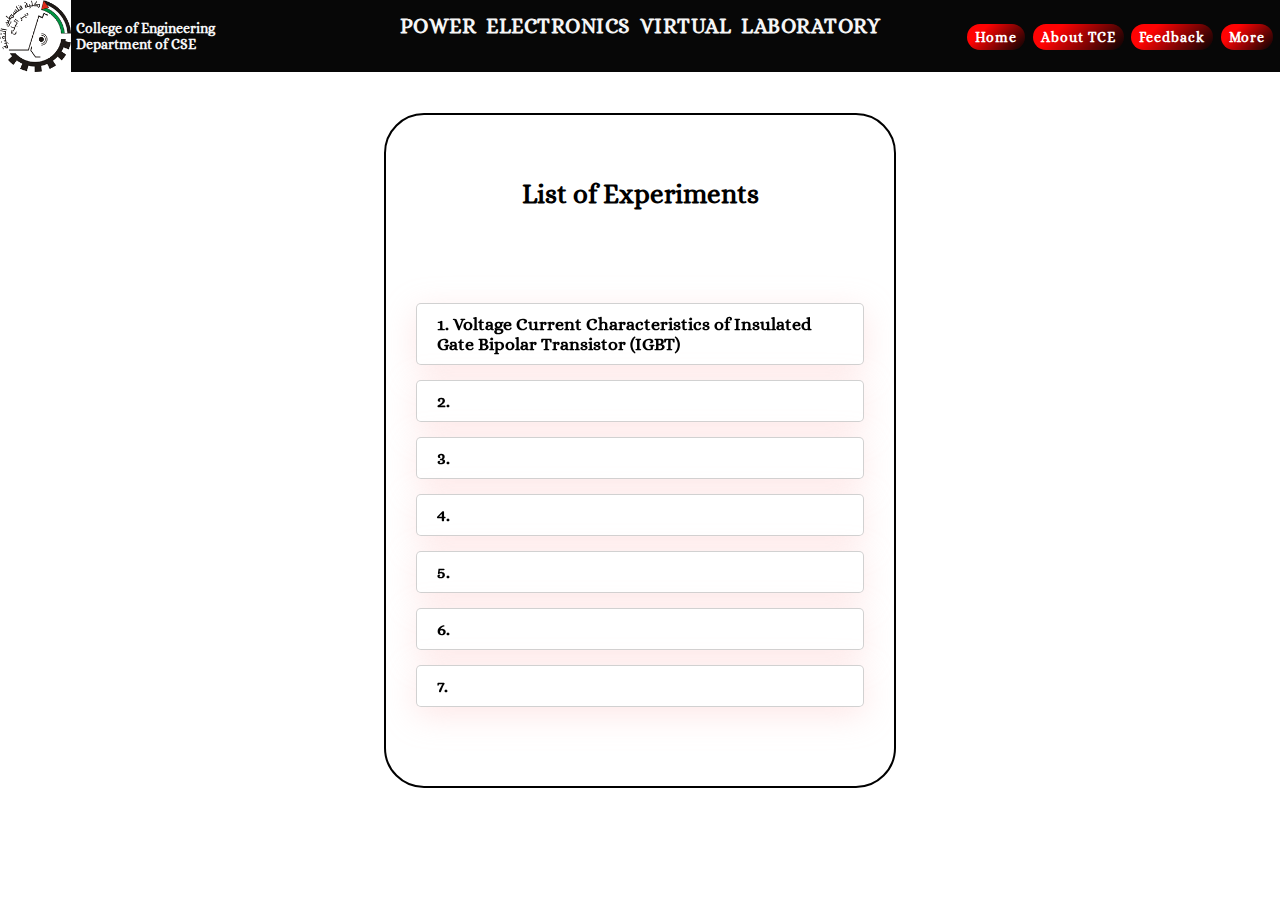
<file: index.html>
<!DOCTYPE html>
<html lang="en">
<head>
    <meta charset="UTF-8">
    <meta http-equiv="X-UA-Compatible" content="IE=edge">
    <meta name="viewport" content="width=device-width, initial-scale=1.0">
    <title>Power Electronics Virtual Laboratory</title>
    <link rel="icon" type="image/x-icon" href="images/TCE_logo.png">
    <link rel="stylesheet" href="Styles/nav_bar.css">
    <link rel="stylesheet" href="Styles/index_page.css">
</head>
    <body>
        <header>
            <div class="college_logo_name">
                <img src="images/TCE_logo.png" alt="Logo" height="50px">
                <h2>College of Engineering<br>Department of CSE</h2>
            </div>
            
            <div class="heading_virtual_labs">
                <h1>Power Electronics Virtual Laboratory</h1>
            </div>

            <div class="nav_links">
                <li>
                    <ul><a href="#">Home</a></ul>
                    <ul><a href="https://en.wikipedia.org/wiki/Palestine_Technical_College" target="_blank">About TCE</a></ul>
                    <ul><a href="feedback.html">Feedback</a></ul>
                    <ul><a href="more.html">More</a></ul>
                </li>
            </div>
            
        </header>

        <div class="main_div">
            <div class="container">
                <h1>List of Experiments</h1>
                <div class="list">
                    <div class="box"><a href="exp1/index.html">1. Voltage Current Characteristics of Insulated Gate
                        Bipolar Transistor (IGBT)</a></div>
                    <div class="box"><a href="#">2. </a></div>
                    <div class="box"><a href="#">3.</a></div>
                    <div class="box"><a href="#">4.</a></div>
                    <div class="box"><a href="#">5. </a></div>
                    <div class="box"><a href="#">6.  </a></div>
                    <div class="box"><a href="#">7. </a></div>
                </div>
            </div>
        </div>

        <div class="mobile_screen_intro">
            <div class="textbox">
                <h3>Power Electronics Virtual Laboratory</h3>
                <h2>For best experience, use PC / laptop to explore the virtual laboratory.</h2>
            </div>
        </div>
    <script>
        window.onload = function() {
            localStorage.removeItem("expt5_values");go
        }
    </script>    
        
    </body>
</html>
</file>
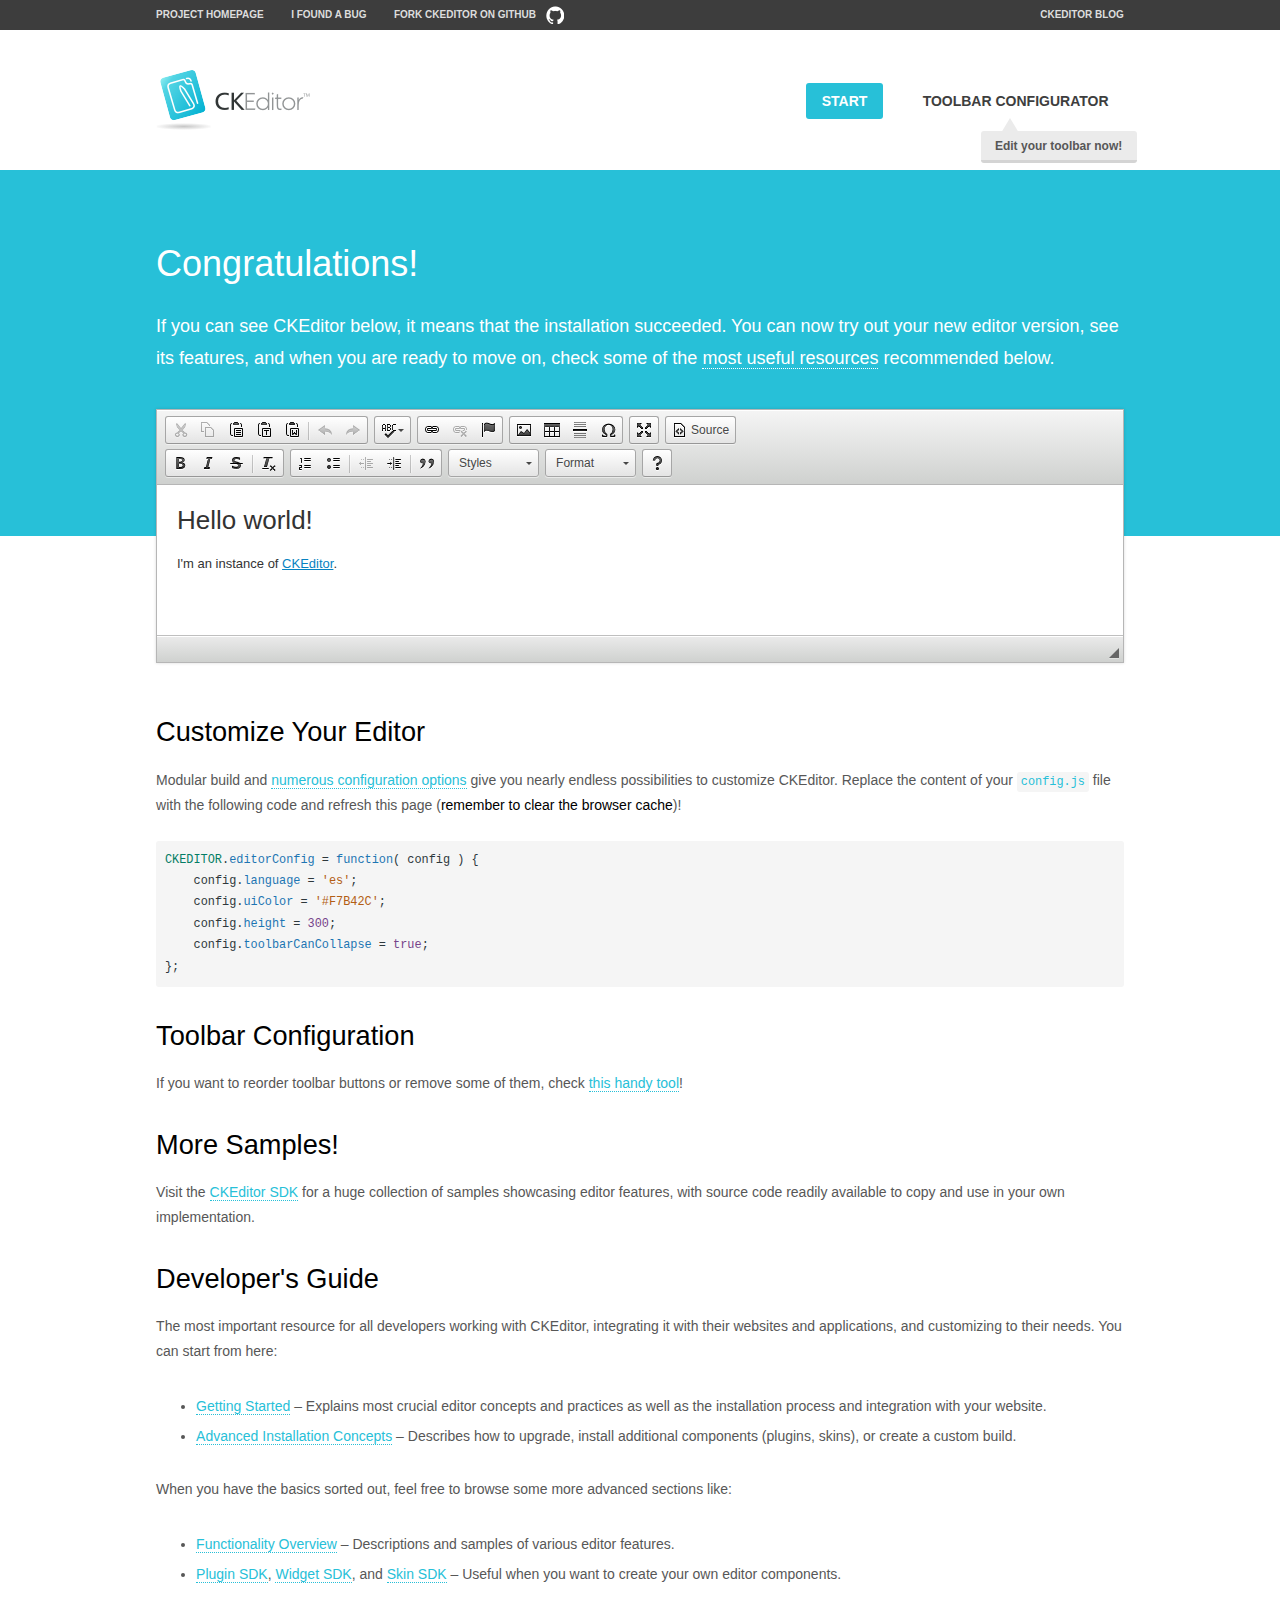
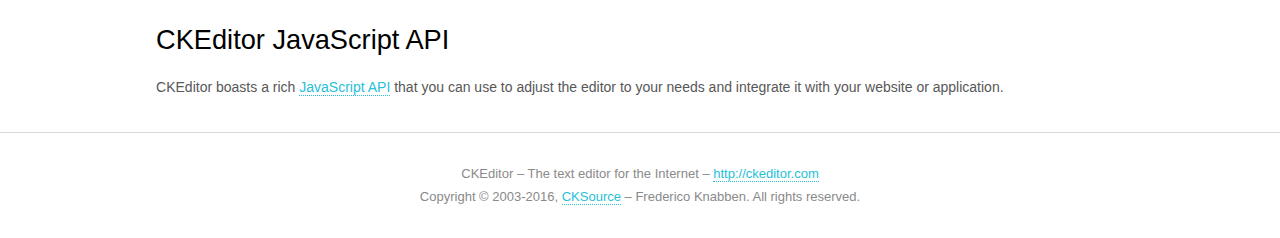
<file: exp1/plugins/ckeditor/samples/index.html>
<!DOCTYPE html>
<!--
Copyright (c) 2003-2016, CKSource - Frederico Knabben. All rights reserved.
For licensing, see LICENSE.md or http://ckeditor.com/license
-->
<html>
<head>
	<meta charset="utf-8">
	<title>CKEditor Sample</title>
	<script src="../ckeditor.js"></script>
	<script src="js/sample.js"></script>
	<link rel="stylesheet" href="css/samples.css">
	<link rel="stylesheet" href="toolbarconfigurator/lib/codemirror/neo.css">
</head>
<body id="main">

<nav class="navigation-a">
	<div class="grid-container">
		<ul class="navigation-a-left grid-width-70">
			<li><a href="http://ckeditor.com">Project Homepage</a></li>
			<li><a href="http://dev.ckeditor.com/">I found a bug</a></li>
			<li><a href="http://github.com/ckeditor/ckeditor-dev" class="icon-pos-right icon-navigation-a-github">Fork CKEditor on GitHub</a></li>
		</ul>
		<ul class="navigation-a-right grid-width-30">
			<li><a href="http://ckeditor.com/blog-list">CKEditor Blog</a></li>
		</ul>
	</div>
</nav>

<header class="header-a">
	<div class="grid-container">
		<h1 class="header-a-logo grid-width-30">
			<a href="index.html"><img src="img/logo.png" alt="CKEditor Sample"></a>
		</h1>

		<nav class="navigation-b grid-width-70">
			<ul>
				<li><a href="index.html" class="button-a button-a-background">Start</a></li>
				<li><a href="toolbarconfigurator/index.html" class="button-a">Toolbar configurator <span class="balloon-a balloon-a-nw">Edit your toolbar now!</span></a></li>
			</ul>
		</nav>
	</div>
</header>

<main>
	<div class="adjoined-top">
		<div class="grid-container">
			<div class="content grid-width-100">
				<h1>Congratulations!</h1>
				<p>
					If you can see CKEditor below, it means that the installation succeeded.
					You can now try out your new editor version, see its features, and when you are ready to move on, check some of the <a href="#sample-customize">most useful resources</a> recommended below.
				</p>
			</div>
		</div>
	</div>
	<div class="adjoined-bottom">
		<div class="grid-container">
			<div class="grid-width-100">
				<div id="editor">
					<h1>Hello world!</h1>
					<p>I'm an instance of <a href="http://ckeditor.com">CKEditor</a>.</p>
				</div>
			</div>
		</div>
	</div>

	<div class="grid-container">
		<div class="content grid-width-100">
			<section id="sample-customize">
				<h2>Customize Your Editor</h2>
				<p>Modular build and <a href="http://docs.ckeditor.com/#!/guide/dev_configuration">numerous configuration options</a> give you nearly endless possibilities to customize CKEditor. Replace the content of your <code><a href="../config.js">config.js</a></code> file with the following code and refresh this page (<strong>remember to clear the browser cache</strong>)!</p>
		<pre class="cm-s-neo CodeMirror"><code><span style="padding-right: 0.1px;"><span class="cm-variable">CKEDITOR</span>.<span class="cm-property">editorConfig</span> <span class="cm-operator">=</span> <span class="cm-keyword">function</span>( <span class="cm-def">config</span> ) {</span>
<span style="padding-right: 0.1px;"><span class="cm-tab">	</span><span class="cm-variable-2">config</span>.<span class="cm-property">language</span> <span class="cm-operator">=</span> <span class="cm-string">'es'</span>;</span>
<span style="padding-right: 0.1px;"><span class="cm-tab">	</span><span class="cm-variable-2">config</span>.<span class="cm-property">uiColor</span> <span class="cm-operator">=</span> <span class="cm-string">'#F7B42C'</span>;</span>
<span style="padding-right: 0.1px;"><span class="cm-tab">	</span><span class="cm-variable-2">config</span>.<span class="cm-property">height</span> <span class="cm-operator">=</span> <span class="cm-number">300</span>;</span>
<span style="padding-right: 0.1px;"><span class="cm-tab">	</span><span class="cm-variable-2">config</span>.<span class="cm-property">toolbarCanCollapse</span> <span class="cm-operator">=</span> <span class="cm-atom">true</span>;</span>
<span style="padding-right: 0.1px;">};</span></code></pre>
			</section>

			<section>
				<h2>Toolbar Configuration</h2>
				<p>If you want to reorder toolbar buttons or remove some of them, check <a href="toolbarconfigurator/index.html">this handy tool</a>!</p>
			</section>

			<section>
				<h2>More Samples!</h2>
				<p>Visit the <a href="http://sdk.ckeditor.com">CKEditor SDK</a> for a huge collection of samples showcasing editor features, with source code readily available to copy and use in your own implementation.</p>
			</section>

			<section>
				<h2>Developer's Guide</h2>
				<p>The most important resource for all developers working with CKEditor, integrating it with their websites and applications, and customizing to their needs. You can start from here:</p>
				<ul>
					<li><a href="http://docs.ckeditor.com/#!/guide/dev_installation">Getting Started</a> &ndash; Explains most crucial editor concepts and practices as well as the installation process and integration with your website.</li>
					<li><a href="http://docs.ckeditor.com/#!/guide/dev_advanced_installation">Advanced Installation Concepts</a> &ndash; Describes how to upgrade, install additional components (plugins, skins), or create a custom build.</li>
				</ul>
					<p>When you have the basics sorted out, feel free to browse some more advanced sections like:</p>
				<ul>
					<li><a href="http://docs.ckeditor.com/#!/guide/dev_features">Functionality Overview</a> &ndash; Descriptions and samples of various editor features.</li>
					<li><a href="http://docs.ckeditor.com/#!/guide/plugin_sdk_intro">Plugin SDK</a>, <a href="http://docs.ckeditor.com/#!/guide/widget_sdk_intro">Widget SDK</a>, and <a href="http://docs.ckeditor.com/#!/guide/skin_sdk_intro">Skin SDK</a> &ndash; Useful when you want to create your own editor components.</li>
				</ul>
			</section>

			<section>
				<h2>CKEditor JavaScript API</h2>
				<p>CKEditor boasts a rich <a href="http://docs.ckeditor.com/#!/api">JavaScript API</a> that you can use to adjust the editor to your needs and integrate it with your website or application.</p>
			</section>
		</div>
	</div>
</main>

<footer class="footer-a grid-container">
	<div class="grid-container">
		<p class="grid-width-100">
			CKEditor &ndash; The text editor for the Internet &ndash; <a class="samples" href="http://ckeditor.com/">http://ckeditor.com</a>
		</p>
		<p class="grid-width-100" id="copy">
			Copyright &copy; 2003-2016, <a class="samples" href="http://cksource.com/">CKSource</a> &ndash; Frederico Knabben. All rights reserved.
		</p>
	</div>
</footer>
<script>
	initSample();
</script>

</body>
</html>
</file>
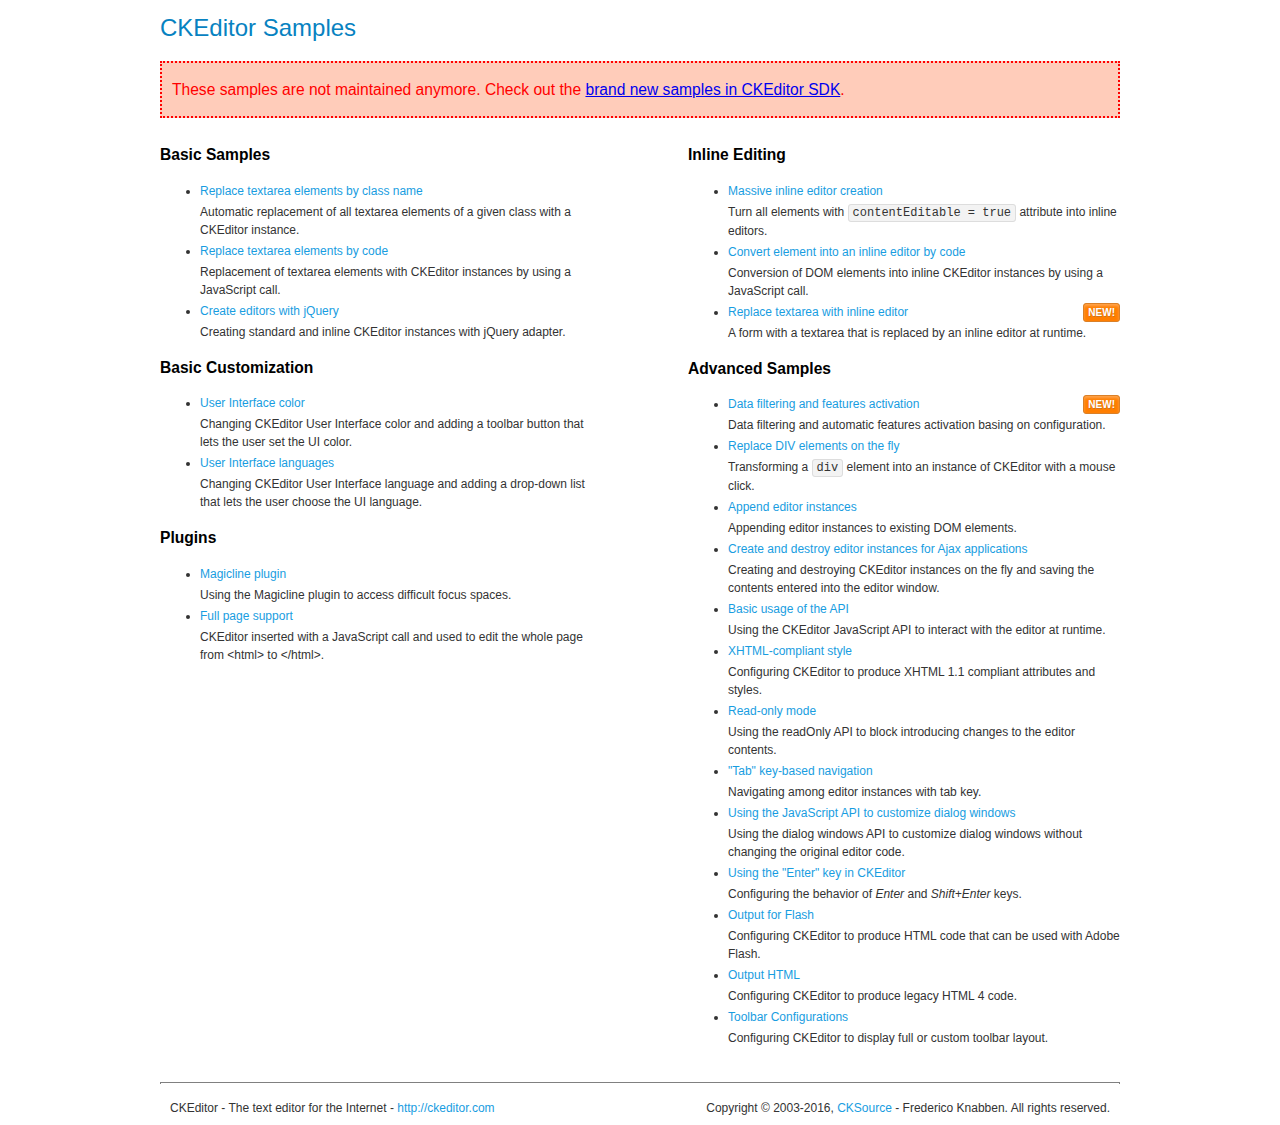
<file: exp1/plugins/ckeditor/samples/old/index.html>
<!DOCTYPE html>
<!--
Copyright (c) 2003-2016, CKSource - Frederico Knabben. All rights reserved.
For licensing, see LICENSE.md or http://ckeditor.com/license
-->
<html>
<head>
	<meta charset="utf-8">
	<title>CKEditor Samples</title>
	<link rel="stylesheet" href="sample.css">
</head>
<body>
	<h1 class="samples">
		CKEditor Samples
	</h1>
	<div class="warning deprecated">
		These samples are not maintained anymore. Check out the <a href="http://sdk.ckeditor.com/">brand new samples in CKEditor SDK</a>.
	</div>
	<div class="twoColumns">
		<div class="twoColumnsLeft">
			<h2 class="samples">
				Basic Samples
			</h2>
			<dl class="samples">
				<dt><a class="samples" href="replacebyclass.html">Replace textarea elements by class name</a></dt>
				<dd>Automatic replacement of all textarea elements of a given class with a CKEditor instance.</dd>

				<dt><a class="samples" href="replacebycode.html">Replace textarea elements by code</a></dt>
				<dd>Replacement of textarea elements with CKEditor instances by using a JavaScript call.</dd>

				<dt><a class="samples" href="jquery.html">Create editors with jQuery</a></dt>
				<dd>Creating standard and inline CKEditor instances with jQuery adapter.</dd>
			</dl>

			<h2 class="samples">
				Basic Customization
			</h2>
			<dl class="samples">
				<dt><a class="samples" href="uicolor.html">User Interface color</a></dt>
				<dd>Changing CKEditor User Interface color and adding a toolbar button that lets the user set the UI color.</dd>

				<dt><a class="samples" href="uilanguages.html">User Interface languages</a></dt>
				<dd>Changing CKEditor User Interface language and adding a drop-down list that lets the user choose the UI language.</dd>
			</dl>


			<h2 class="samples">Plugins</h2>
<dl class="samples">
<dt><a class="samples" href="magicline/magicline.html">Magicline plugin</a></dt>
<dd>Using the Magicline plugin to access difficult focus spaces.</dd>

<dt><a class="samples" href="wysiwygarea/fullpage.html">Full page support</a></dt>
<dd>CKEditor inserted with a JavaScript call and used to edit the whole page from &lt;html&gt; to &lt;/html&gt;.</dd>
</dl>
		</div>
		<div class="twoColumnsRight">
			<h2 class="samples">
				Inline Editing
			</h2>
			<dl class="samples">
				<dt><a class="samples" href="inlineall.html">Massive inline editor creation</a></dt>
				<dd>Turn all elements with <code>contentEditable = true</code> attribute into inline editors.</dd>

				<dt><a class="samples" href="inlinebycode.html">Convert element into an inline editor by code</a></dt>
				<dd>Conversion of DOM elements into inline CKEditor instances by using a JavaScript call.</dd>

				<dt><a class="samples" href="inlinetextarea.html">Replace textarea with inline editor</a> <span class="new">New!</span></dt>
				<dd>A form with a textarea that is replaced by an inline editor at runtime.</dd>

				
			</dl>

			<h2 class="samples">
				Advanced Samples
			</h2>
			<dl class="samples">
				<dt><a class="samples" href="datafiltering.html">Data filtering and features activation</a> <span class="new">New!</span></dt>
				<dd>Data filtering and automatic features activation basing on configuration.</dd>

				<dt><a class="samples" href="divreplace.html">Replace DIV elements on the fly</a></dt>
				<dd>Transforming a <code>div</code> element into an instance of CKEditor with a mouse click.</dd>

				<dt><a class="samples" href="appendto.html">Append editor instances</a></dt>
				<dd>Appending editor instances to existing DOM elements.</dd>

				<dt><a class="samples" href="ajax.html">Create and destroy editor instances for Ajax applications</a></dt>
				<dd>Creating and destroying CKEditor instances on the fly and saving the contents entered into the editor window.</dd>

				<dt><a class="samples" href="api.html">Basic usage of the API</a></dt>
				<dd>Using the CKEditor JavaScript API to interact with the editor at runtime.</dd>

				<dt><a class="samples" href="xhtmlstyle.html">XHTML-compliant style</a></dt>
				<dd>Configuring CKEditor to produce XHTML 1.1 compliant attributes and styles.</dd>

				<dt><a class="samples" href="readonly.html">Read-only mode</a></dt>
				<dd>Using the readOnly API to block introducing changes to the editor contents.</dd>

				<dt><a class="samples" href="tabindex.html">"Tab" key-based navigation</a></dt>
				<dd>Navigating among editor instances with tab key.</dd>


				
<dt><a class="samples" href="dialog/dialog.html">Using the JavaScript API to customize dialog windows</a></dt>
<dd>Using the dialog windows API to customize dialog windows without changing the original editor code.</dd>

<dt><a class="samples" href="enterkey/enterkey.html">Using the &quot;Enter&quot; key in CKEditor</a></dt>
<dd>Configuring the behavior of <em>Enter</em> and <em>Shift+Enter</em> keys.</dd>

<dt><a class="samples" href="htmlwriter/outputforflash.html">Output for Flash</a></dt>
<dd>Configuring CKEditor to produce HTML code that can be used with Adobe Flash.</dd>

<dt><a class="samples" href="htmlwriter/outputhtml.html">Output HTML</a></dt>
<dd>Configuring CKEditor to produce legacy HTML 4 code.</dd>

<dt><a class="samples" href="toolbar/toolbar.html">Toolbar Configurations</a></dt>
<dd>Configuring CKEditor to display full or custom toolbar layout.</dd>

			</dl>
		</div>
	</div>
	<div id="footer">
		<hr>
		<p>
			CKEditor - The text editor for the Internet - <a class="samples" href="http://ckeditor.com/">http://ckeditor.com</a>
		</p>
		<p id="copy">
			Copyright &copy; 2003-2016, <a class="samples" href="http://cksource.com/">CKSource</a> - Frederico Knabben. All rights reserved.
		</p>
	</div>
</body>
</html>
</file>
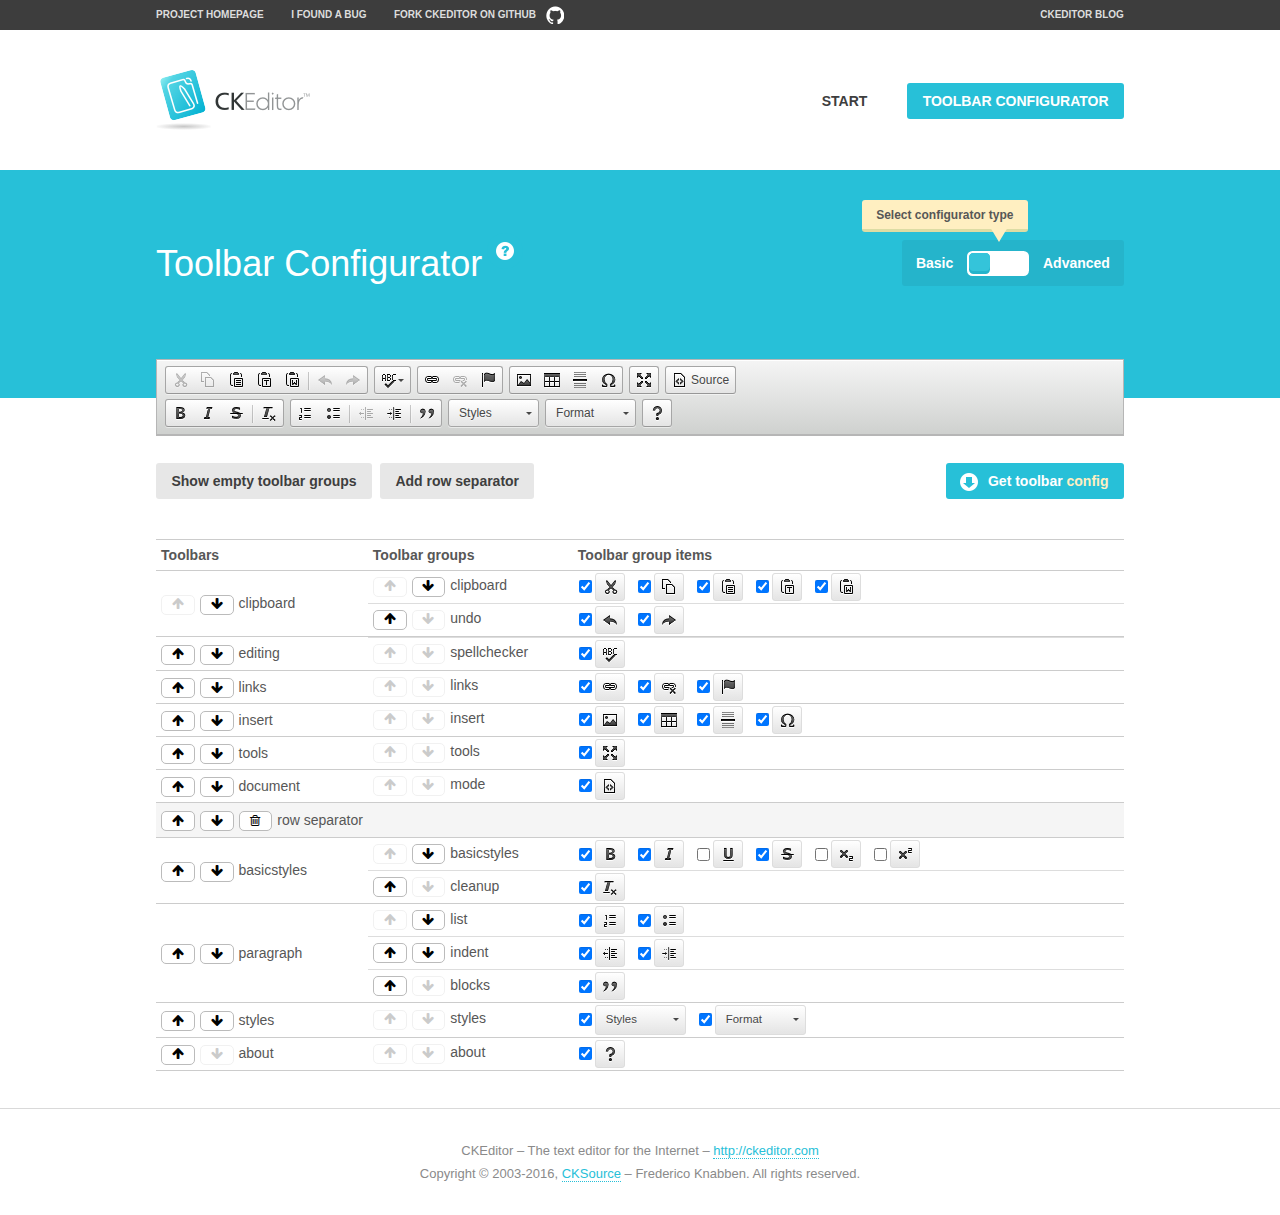
<file: exp1/plugins/ckeditor/samples/toolbarconfigurator/index.html>
<!DOCTYPE html>
<!--
Copyright (c) 2003-2016, CKSource - Frederico Knabben. All rights reserved.
For licensing, see LICENSE.md or http://ckeditor.com/license
-->
<!--[if IE 8]><html class="ie8"><![endif]-->
<!--[if gt IE 8]><html><![endif]-->
<!--[if !IE]><!--><html><!--<![endif]-->
<head>
	<meta charset="utf-8">
	<title>Toolbar Configurator</title>
	<script src="../../ckeditor.js"></script>
	<script>
		if ( CKEDITOR.env.ie && CKEDITOR.env.version < 9 )
			CKEDITOR.tools.enableHtml5Elements( document );
	</script>
	<link rel="stylesheet" href="lib/codemirror/codemirror.css">
	<link rel="stylesheet" href="lib/codemirror/show-hint.css">
	<link rel="stylesheet" href="lib/codemirror/neo.css">
	<link rel="stylesheet" href="css/fontello.css">
	<link rel="stylesheet" href="../css/samples.css">
</head>
<body id="toolbar">

<nav class="navigation-a">
	<div class="grid-container">
		<ul class="navigation-a-left grid-width-70">
			<li><a href="http://ckeditor.com">Project Homepage</a></li>
			<li><a href="http://dev.ckeditor.com/">I found a bug</a></li>
			<li><a href="http://github.com/ckeditor/ckeditor-dev" class="icon-pos-right icon-navigation-a-github">Fork CKEditor on GitHub</a></li>
		</ul>
		<ul class="navigation-a-right grid-width-30">
			<li><a href="http://ckeditor.com/blog-list">CKEditor Blog</a></li>
		</ul>
	</div>
</nav>

<header class="header-a">
	<div class="grid-container">
		<h1 class="header-a-logo grid-width-30">
			<a href="../index.html"><img src="../img/logo.png" alt="CKEditor Logo"></a>
		</h1>
		<nav class="navigation-b grid-width-70">
			<ul>
				<li><a href="../index.html"  class="button-a">Start</a></li>
				<li><a href="index.html"  class="button-a button-a-background">Toolbar configurator</a></li>
			</ul>
		</nav>
	</div>
</header>

<main>
	<div class="adjoined-top">
		<div class="grid-container">
			<div class="content grid-width-100">
				<div class="grid-container-nested">
					<h1 class="grid-width-60">
						Toolbar Configurator
						<a href="#help-content" type="button" title="Configurator help" id="help" class="button-a button-a-background button-a-no-text icon-pos-left icon-question-mark">Help</a>
					</h1>

					<div class="grid-width-40 grid-switch-magic">
						<div class="switch">
							<span class="balloon-a balloon-a-se">Select configurator type</span>
							<input type="radio" name="radio" data-num="1" id="radio-basic" />
							<input type="radio" name="radio" data-num="2" id="radio-advanced" />
							<label data-for="1" for="radio-basic">Basic</label>
							<span class="switch-inner">
								<span class="handler"></span>
							</span>
							<label data-for="2" for="radio-advanced">Advanced</label>
						</div>
					</div>
				</div>
			</div>
		</div>
	</div>
	<div class="adjoined-bottom">
		<div class="grid-container">
			<div class="grid-width-100">
				<div class="editors-container">
					<div id="editor-basic"></div>
					<div id="editor-advanced"></div>
				</div>
			</div>
		</div>
	</div>

	<div class="grid-container configurator">
		<div class="content grid-width-100">
			<div class="configurator">
				<div>
					<div id="toolbarModifierWrapper"></div>
				</div>
			</div>
		</div>
	</div>

	<div id="help-content">
		<div class="grid-container">
			<div class="grid-width-100">
				<h2>What Am I Doing Here?</h2>

				<div class="grid-container grid-container-nested">
					<div class="basic">
						<div class="grid-width-50">
							<p>Arrange <a href="http://docs.ckeditor.com/#!/api/CKEDITOR.config-cfg-toolbarGroups">toolbar groups</a>, toggle <a href="http://docs.ckeditor.com/#!/api/CKEDITOR.config-cfg-removeButtons">button visibility</a> according to your needs and get your toolbar configuration.</p>
							<p>You can replace the content of the <a href="../../config.js"><code>config.js</code></a> file with the generated configuration. If you already set some configuration options you will need to merge both configurations.</p>
						</div>
						<div class="grid-width-50">
							<p>Read more about different ways of <a href="http://docs.ckeditor.com/#!/guide/dev_configuration">setting configuration</a> and do not forget about <strong>clearing browser cache</strong>.</p>
							<p>Arranging toolbar groups is the recommended way of configuring the toolbar, but if you need more freedom you can use the <a href="#advanced">advanced configurator</a>.</p>
						</div>
					</div>
					<div class="advanced" style="display: none;">
						<div class="grid-width-50">
							<p>With this code editor you can edit your <a href="http://docs.ckeditor.com/#!/api/CKEDITOR.config-cfg-toolbar">toolbar configuration</a> live.</p>
							<p>You can replace the content of the <a href="../../config.js"><code>config.js</code></a> file with the generated configuration. If you already set some configuration options you will need to merge both configurations.</p>
						</div>
						<div class="grid-width-50">
							<p>Read more about different ways of <a href="http://docs.ckeditor.com/#!/guide/dev_configuration">setting configuration</a> and do not forget about <strong>clearing browser cache</strong>.</p>
						</div>
					</div>
				</div>

				<p class="grid-container grid-container-nested">
					<button type="button" class="help-content-close grid-width-100 button-a button-a-background">Got it. Let's play!</button>
				</p>
			</div>
		</div>
	</div>
</main>

<footer class="footer-a grid-container">
	<p class="grid-width-100">
		CKEditor &ndash; The text editor for the Internet &ndash; <a class="samples" href="http://ckeditor.com/">http://ckeditor.com</a>
	</p>
	<p class="grid-width-100" id="copy">
		Copyright &copy; 2003-2016, <a class="samples" href="http://cksource.com/">CKSource</a> &ndash; Frederico Knabben. All rights reserved.
	</p>
</footer>

<script src="lib/codemirror/codemirror.js"></script>
<script src="lib/codemirror/javascript.js"></script>
<script src="lib/codemirror/show-hint.js"></script>

<script src="js/fulltoolbareditor.js"></script>
<script src="js/abstracttoolbarmodifier.js"></script>
<script src="js/toolbarmodifier.js"></script>
<script src="js/toolbartextmodifier.js"></script>
<script src="../js/sf.js"></script>

<script>
	( function() {
		'use strict';

		var mode = ( window.location.hash.substr( 1 ) === 'advanced' ) ? 'advanced' : 'basic',
			configuratorSection = CKEDITOR.document.findOne( 'main > .grid-container.configurator' ),
			basicInstruction = CKEDITOR.document.findOne( '#help-content .basic' ),
			advancedInstruction = CKEDITOR.document.findOne( '#help-content .advanced' ),

			// Configurator mode switcher.
			modeSwitchBasic = CKEDITOR.document.getById( 'radio-basic' ),
			modeSwitchAdvanced = CKEDITOR.document.getById( 'radio-advanced' );

		// Initial setup
		function updateSwitcher() {
			if ( mode === 'advanced' ) {
				modeSwitchAdvanced.$.checked = true;
			} else {
				modeSwitchBasic.$.checked = true;
			}
		}

		updateSwitcher();

		CKEDITOR.document.getWindow().on( 'hashchange', function( e ) {
			var hash = window.location.hash.substr( 1 );
			if ( !( hash === 'advanced' || hash === 'basic' ) ) {
				return;
			}
			mode = hash;
			onToolbarsDone( mode );
		} );

		CKEDITOR.document.getWindow().on( 'resize', function() {
			updateToolbar( ( mode === 'basic' ? toolbarModifier : toolbarTextModifier )[ 'editorInstance' ] );
		} );

		function onRefresh( modifier ) {
			modifier = modifier || this;

			if ( mode === 'basic' && modifier instanceof ToolbarConfigurator.ToolbarTextModifier ) {
				return;
			}

			// CodeMirror container becomes visible, so we need to refresh and to avoid rendering problems.
			if ( mode === 'advanced' && modifier instanceof ToolbarConfigurator.ToolbarTextModifier ) {
				modifier.codeContainer.refresh();
			}

			updateToolbar( modifier.editorInstance );
		}

		function updateToolbar( editor ) {
			var editorContainer = editor.container;

			// Not always editor is loaded.
			if ( !editorContainer ) {
				return;
			}

			var displayStyle = editorContainer.getStyle( 'display' );

			editorContainer.setStyle( 'display', 'block' );

			var newHeight = editorContainer.getSize( 'height' );

			var newMarginTop = parseInt( editorContainer.getComputedStyle( 'margin-top' ), 10 );
			newMarginTop = ( isNaN( newMarginTop ) ? 0 : Number( newMarginTop ) );

			var newMarginBottom = parseInt( editorContainer.getComputedStyle( 'margin-bottom' ), 10 );
			newMarginBottom = ( isNaN( newMarginBottom ) ? 0 : Number( newMarginBottom ) );

			var result = newHeight + newMarginTop + newMarginBottom;

			editorContainer.setStyle( 'display', displayStyle );

			editor.container.getAscendant( 'div' ).setStyle( 'height', result + 'px' );
		}

		var toolbarModifier = new ToolbarConfigurator.ToolbarModifier( 'editor-basic' );

		var done = 0;
		toolbarModifier.init( onToolbarInit );
		toolbarModifier.onRefresh = onRefresh;

		CKEDITOR.document.getById( 'toolbarModifierWrapper' ).append( toolbarModifier.mainContainer );

		var toolbarTextModifier = new ToolbarConfigurator.ToolbarTextModifier( 'editor-advanced' );
		toolbarTextModifier.init( onToolbarInit );
		toolbarTextModifier.onRefresh = onRefresh;

		function onToolbarInit() {
			if ( ++done === 2 ) {
				onToolbarsDone();

				positionSticky.watch( CKEDITOR.document.findOne( '.toolbar' ), function() {
					return mode === 'advanced';
				} );
			}
		}

		function onToolbarsDone() {
			if ( mode === 'basic' ) {
				toggleModeBasic( false );
			} else {
				toggleModeAdvanced( false );
			}

			updateSwitcher();

			setTimeout( function() {
				CKEDITOR.document.findOne( '.editors-container' ).addClass( 'active' );
				CKEDITOR.document.findOne( '#toolbarModifierWrapper' ).addClass( 'active' );
			}, 200 );
		}

		CKEDITOR.document.getById( 'toolbarModifierWrapper' ).append( toolbarTextModifier.mainContainer );

		function toogleModeSwitch( onElement, offElement, onModifier, offModifier ) {
			onElement.addClass( 'fancy-button-active' );
			offElement.removeClass( 'fancy-button-active' );

			onModifier.showUI();
			offModifier.hideUI();
		}

		function toggleModeBasic( callOnRefresh ) {
			callOnRefresh = ( callOnRefresh !== false );
			mode = 'basic';
			window.location.hash = '#basic';
			toogleModeSwitch( modeSwitchBasic, modeSwitchAdvanced, toolbarModifier, toolbarTextModifier );

			configuratorSection.removeClass( 'freed-width' );
			basicInstruction.show();
			advancedInstruction.hide();

			callOnRefresh && onRefresh( toolbarModifier );
		}

		function toggleModeAdvanced( callOnRefresh ) {
			callOnRefresh = ( callOnRefresh !== false );
			mode = 'advanced';
			window.location.hash = '#advanced';
			toogleModeSwitch( modeSwitchAdvanced, modeSwitchBasic, toolbarTextModifier, toolbarModifier );

			configuratorSection.addClass( 'freed-width' );
			advancedInstruction.show();
			basicInstruction.hide();

			callOnRefresh && onRefresh( toolbarTextModifier );
		}

		modeSwitchBasic.on( 'click', toggleModeBasic );
		modeSwitchAdvanced.on( 'click', toggleModeAdvanced );

		//
		// Position:sticky for the toolbar.
		//

		// Will make elements behave like they were styled with position:sticky.
		var positionSticky = {
			// Store object: {
			// 		element: CKEDITOR.dom.element, // Element which will float.
			// 		placeholder: CKEDITOR.dom.element, // Placeholder which is place to prevent page bounce.
			// 		isFixed: boolean // Whether element float now.
			// }
			watched: [],

			active: [],

			staticContainer: null,

			init: function() {
				var element = CKEDITOR.dom.element.createFromHtml(
					'<div class="staticContainer">' +
						'<div class="grid-container" >' +
							'<div class="grid-width-100">' +
								'<div class="inner"></div>' +
							'</div>' +
						'</div>' +
					'</div>' );

				this.staticContainer = element.findOne( '.inner' );

				CKEDITOR.document.getBody().append( element );
			},

			watch: function( element, preventFunc ) {
				this.watched.push( {
					element: element,
					placeholder: new CKEDITOR.dom.element( 'div' ),
					isFixed: false,
					preventFunc: preventFunc
				} );
			},

			checkAll: function() {
				for ( var i = 0; i < this.watched.length; i++ ) {
					this.check( this.watched[ i ] );
				}
			},

			check: function( element ) {
				var isFixed = element.isFixed;
				var shouldBeFixed = this.shouldBeFixed( element );

				// Nothing to be done.
				if ( isFixed === shouldBeFixed ) {
					return;
				}

				var placeholder = element.placeholder;

				if ( isFixed ) {
					// Unfixing.

					element.element.insertBefore( placeholder );
					placeholder.remove();

					element.element.removeStyle( 'margin' );

					this.active.splice( CKEDITOR.tools.indexOf( this.active, element ), 1 );

				} else {
					// Fixing.
					placeholder.setStyle( 'width', element.element.getSize( 'width' ) + 'px' );
					placeholder.setStyle( 'height', element.element.getSize( 'height' ) + 'px' );
					placeholder.setStyle( 'margin-bottom', element.element.getComputedStyle( 'margin-bottom' ) );
					placeholder.setStyle( 'display', element.element.getComputedStyle( 'display' ) );
					placeholder.insertAfter( element.element );

					this.staticContainer.append( element.element );

					this.active.push( element );
				}

				element.isFixed = !element.isFixed;
			},

			shouldBeFixed: function( element ) {
				if ( element.preventFunc && element.preventFunc() ) {
					return false;
				}

				// If element is already fixed we are checking it's placeholder.
				var related = ( element.isFixed ? element.placeholder : element.element ),
					clientRect = related.$.getBoundingClientRect(),
					staticHeight = this.staticContainer.getSize('height' ),
					elemHeight = element.element.getSize( 'height' );

				if ( element.isFixed ) {
					return ( clientRect.top + elemHeight < staticHeight );
				} else {
					return ( clientRect.top < staticHeight );
				}
			}
		};

		positionSticky.init();

		CKEDITOR.document.getWindow().on( 'scroll',
			new CKEDITOR.tools.eventsBuffer( 100, positionSticky.checkAll, positionSticky ).input
		);

		// Make the toolbar sticky.
		positionSticky.watch( CKEDITOR.document.findOne( '.editors-container' ) );

		// Help button and help-content.
		( function() {
			var helpButton = CKEDITOR.document.getById( 'help' ),
				helpContent = CKEDITOR.document.getById( 'help-content' );

			// Don't show help button on IE8 because it's unsupported by Pico Modal.
			if ( CKEDITOR.env.ie && CKEDITOR.env.version == 8 ) {
				helpButton.hide();
			} else {
				// Display help modal when the button is clicked.
				helpButton.on( 'click', function( evt ) {
					SF.modal( {
						// Clone modal content from DOM.
						content: helpContent.getHtml(),

						afterCreate: function( modal ) {
							// Enable modal content button to close the modal.
							new CKEDITOR.dom.element( modal.modalElem() ).findOne( '.help-content-close' ).once( 'click', modal.close );
						}
					} ).show();
				} );
			}
		} )();
	} )();
</script>
</body>
</html>
</file>
<file: Styles/nav_bar.css>
@import url("https://fonts.googleapis.com/css2?family=Alice&display=swap");
@import url("https://fonts.googleapis.com/css2?family=Crimson+Pro:wght@200&display=swap");
@import url("https://fonts.googleapis.com/css2?family=Poppins:wght@300&display=swap");
* {
  margin: 0;
  padding: 0;
  box-sizing: border-box;
  font-size: 16px;
  font-family: Arial, Helvetica, sans-serif;
}

body {
  margin: 0;
  padding: 0;
}
body header {
  position: fixed;
  z-index: 10;
  align-items: center;
  width: 100%;
  background-color: rgb(7, 7, 7);
  height: 8vh;
  color: whitesmoke;
  display: flex;
  justify-content: space-between;
}
body header h1 {
  text-align: center;
}
body header .college_logo_name {
  width: 25%;
  height: 100%;
  display: flex;
  justify-content: left;
  align-items: center;
}
body header .college_logo_name img {
  height: 100%;
}
body header .college_logo_name h2 {
  font-family: Alice, Arial, Helvetica, sans-serif;
  margin-left: 5px;
  font-size: 0.9rem;
}
body header .heading_virtual_labs {
  display: flex;
  align-items: center;
  justify-content: center;
}
body header .heading_virtual_labs h1 {
  height: 5vh;
  font-family: Alice, Arial, Helvetica, sans-serif;
  font-size: 1.3rem;
  letter-spacing: 0.5px;
  word-spacing: 4.5px;
  text-transform: uppercase;
}
body header .nav_links {
  width: 25%;
}
body header .nav_links li {
  display: flex;
  flex-direction: row;
  justify-content: space-evenly;
  align-items: center;
}
body header .nav_links li ul {
  list-style: none;
}
body header .nav_links li ul a {
  font-family: Alice, Arial, Helvetica, sans-serif;
  text-decoration: none;
  color: white;
  padding: 5px 8px;
  transition: 2s ease-in all;
  background-color: #0a0a0a;
  background-image: linear-gradient(315deg, #030303 0%, #ff0303 74%);
  letter-spacing: 1px;
  font-weight: 600;
  font-size: 0.9rem;
  border-radius: 15px;
}
body header .nav_links li ul a:hover {
  background-image: linear-gradient(15deg, #000000 0%, #080808 74%);
  transition: 2s ease-in all;
}
body .sub_navigation {
  width: 100vw;
  position: fixed;
  top: 8vh;
  z-index: 5;
}
body .sub_navigation .title {
  background-color: rgb(0, 0, 0);
  text-align: center;
  height: 6vh;
}
body .sub_navigation .title h1 {
  font-size: 1.35rem;
  padding: 5px 0px;
  word-spacing: 4px;
  font-weight: 800;
  color: rgb(0, 0, 0);
  font-family: sans-serif;
}
body .sub_navigation .navigation {
  display: flex;
  align-items: center;
  justify-content: center;
  background-image: linear-gradient(to top, #000000, #000000, #0000, #000000, #000000);
  height: 5.5vh;
}
body .sub_navigation .navigation li {
  display: flex;
  align-items: center;
  justify-content: space-evenly;
}
body .sub_navigation .navigation li ul a {
  font-family: Alice, Arial, Helvetica, sans-serif;
  text-decoration: none;
  background-color: rgb(0, 0, 0);
  color: rgb(0, 0, 0);
  padding: 1px 10px;
  font-size: 0.95rem;
  margin: 0px 25px;
  font-weight: 700;
  border-radius: 15px;
}
body .sub_navigation .navigation li ul a:hover {
  background-color: #000000;
  color: rgb(0, 0, 0);
  transition: 0.3s ease all;
}
body .sub_navigation .navigation li ul #current_link {
  background-color: #000000;
  color: rgb(0, 0, 0);
  padding: 3px 10px;
}
</file>
<file: Styles/index_page.css>
@import url("https://fonts.googleapis.com/css2?family=Alice&display=swap");
* {
  font-family: Alice, Arial, Helvetica, sans-serif;
  margin: 0;
  padding: 0;
  box-sizing: border-box;
  font-size: 16px;
}

.main_div {
  height: 100vh;
  background-image: linear-gradient(to 
  white);
  display: flex;
  align-items: center;
  justify-content: center;
}
.main_div .container {
  width: 40%;
  height: 75%;
  display: flex;
  flex-direction: column;
  justify-content: space-evenly;
  border: 2px solid rgb(0, 0, 0);
  border-radius: 40px;
}
.main_div .container h1 {
  font-size: 1.7rem;
  font-size: 700;
  color: rgb(0, 0, 0);
  text-align: center;
  margin-bottom: 15px;
}
.main_div .container .list .box {
  padding: 10px 20px;
  margin: 15px 30px;
  transition: 0.6s ease-in;
  background: rgb(255, 255, 255);
  box-shadow: 0 8px 32px 0 rgba(252, 190, 190, 0.37);
  backdrop-filter: blur(9px);
  -webkit-backdrop-filter: blur(9px);
  border-radius: 5px;
  border: 1px solid rgba(0, 0, 0, 0.18);
}
.main_div .container .list .box a {
  text-decoration: none;
  color: black;
  font-size: 1.1rem;
  font-weight: 700;
}
.main_div .container .list .box:hover {
  background-color: rgb(248, 116, 116);
  transition: 0.3s ease;
}

.mobile_screen_intro {
  height: 100vh;
  background-image: linear-gradient(to white);
  padding: 0% 10%;
  display: none;
}
.mobile_screen_intro h3 {
  background-color: rgb(0, 0, 0);
  color: rgb(0, 0, 0);
  padding: 0.5rem 1rem;
  text-align: center;
  border-radius: 5px;
}
.mobile_screen_intro h2 {
  background: rgba(0, 0, 0, 0.6);
  box-shadow: 0 8px 32px 0 rgba(0, 0, 0, 0.37);
  backdrop-filter: blur(9px);
  -webkit-backdrop-filter: blur(9px);
  border-radius: 5px;
  border: 1px solid rgba(0, 0, 0, 0.18);
  padding: 5rem 3rem;
  margin-top: 5%;
  text-align: center;
}

@media screen and (max-width: 800px) {
  body header {
    display: none;
  }
  .main_div {
    display: none;
  }
  .mobile_screen_intro {
    display: block;
    display: flex;
    flex-direction: column;
    align-items: center;
    justify-content: space-evenly;
  }
}
</file>
<file: exp1/plugins/ckeditor/samples/css/samples.css>
/**
 * @license Copyright (c) 2003-2016, CKSource - Frederico Knabben. All rights reserved.
 * For licensing, see LICENSE.md or http://ckeditor.com/license
 */
@media (max-width: 900px) {
  .global-is-mobile-hidden {
    display: none !important;
  }
}
article,
aside,
details,
figcaption,
figure,
footer,
header,
hgroup,
main,
menu,
nav,
section {
  display: block;
}
body,
html {
  margin: 0;
  padding: 0;
  font: 16px / 1.8 Arial, 'Helvetica Neue', Helvetica, sans-serif;
  font-weight: 300;
  color: #575757;
}
.grid-width-10 {
  width: 10%;
}
.grid-width-20 {
  width: 20%;
}
.grid-width-30 {
  width: 30%;
}
.grid-width-40 {
  width: 40%;
}
.grid-width-50 {
  width: 50%;
}
.grid-width-60 {
  width: 60%;
}
.grid-width-70 {
  width: 70%;
}
.grid-width-80 {
  width: 80%;
}
.grid-width-90 {
  width: 90%;
}
.grid-width-100 {
  width: 100%;
}
@media (max-width: 900px) {
  .grid-width-10,
  .grid-width-20,
  .grid-width-30,
  .grid-width-40,
  .grid-width-50,
  .grid-width-60,
  .grid-width-70,
  .grid-width-80,
  .grid-width-90,
  .grid-width-100 {
    width: 100%;
  }
}
*[class*="grid-width"] {
  -webkit-box-sizing: border-box;
  -moz-box-sizing: border-box;
  box-sizing: border-box;
  padding-left: 4%;
  padding-right: 4%;
  float: left;
}
*[class*="grid-width"]:after,
.grid-container:after,
*[class*="grid-width"]:before,
.grid-container:before {
  content: '';
  display: block;
  overflow: hidden;
  visibility: hidden;
  font-size: 0;
  line-height: 0;
  width: 0;
  height: 0;
}
*[class*="grid-width"]:after,
.grid-container:after {
  clear: both;
}
.grid-container {
  -webkit-box-sizing: border-box;
  -moz-box-sizing: border-box;
  box-sizing: border-box;
  margin-left: auto;
  margin-right: auto;
}
.grid-container-nested *[class*="grid-width"]:first-child {
  padding-left: 0;
}
.grid-container-nested *[class*="grid-width"]:last-child {
  padding-right: 0;
}
@media (max-width: 900px) {
  .grid-container-nested *[class*="grid-width"]:first-child {
    padding-left: 4%;
  }
  .grid-container-nested *[class*="grid-width"]:last-child {
    padding-right: 4%;
  }
}
.header-a {
  min-height: 140px;
  overflow: hidden;
}
.header-a .header-a-logo {
  margin: 40px 0 0;
}
@media (max-width: 900px) {
  .header-a .header-a-logo {
    text-align: center;
  }
}
.header-a .header-a-logo img {
  border: transparent;
}
.navigation-a {
  height: 30px;
  background: #3d3d3d;
  position: absolute;
  left: 0;
  right: 0;
  top: 0;
  padding: 0;
  overflow: hidden;
}
@media (max-width: 900px) {
  .navigation-a {
    text-align: center;
  }
}
.navigation-a ul {
  list-style: none;
  margin: 0;
  overflow: hidden;
}
.navigation-a ul li,
.navigation-a ul li a {
  display: inline-block;
}
@media (max-width: 900px) {
  .navigation-a ul {
    width: auto;
    text-overflow: ellipsis;
    white-space: nowrap;
    display: inline-block;
    float: none;
  }
  .navigation-a ul:before,
  .navigation-a ul:after {
    display: none;
  }
}
.navigation-a ul.navigation-a-left {
  text-align: left;
}
@media (max-width: 900px) {
  .navigation-a ul.navigation-a-left {
    padding-right: 0;
  }
}
.navigation-a ul.navigation-a-right {
  text-align: right;
}
@media (max-width: 900px) {
  .navigation-a ul.navigation-a-right {
    padding-left: 23px;
  }
}
.navigation-a ul li + li {
  margin-left: 23px;
}
.navigation-a ul li a {
  font-size: 10px;
  font-size: 0.625rem;
  line-height: 18px;
  line-height: 1.13rem;
  line-height: 30px;
  float: left;
  color: #dddddd;
  font-weight: bold;
  text-decoration: none;
  text-transform: uppercase;
}
.navigation-a ul li a:hover {
  cursor: pointer;
  color: #ffffff;
}
.icon-navigation-a-github:before,
.icon-navigation-a-github:after {
  background-image: url("[data-uri]");
}
.navigation-b {
  text-align: right;
  margin: 52px 0 0;
  overflow: visible;
}
@media (max-width: 900px) {
  .navigation-b {
    text-align: center;
    margin-top: 20px;
    padding: 0;
  }
}
.navigation-b ul {
  padding: 0;
  list-style: none;
  margin: 0;
  overflow: visible;
}
.navigation-b ul li,
.navigation-b ul li a {
  display: inline-block;
}
@media (max-width: 900px) {
  .navigation-b ul {
    display: table;
    width: 100%;
    padding-bottom: 1.5em;
  }
}
@media (max-width: 900px) {
  .navigation-b ul li {
    display: table-row;
  }
}
.navigation-b ul li + li {
  margin-left: 20px;
}
@media (max-width: 900px) {
  .navigation-b ul li + li {
    margin-left: 0;
  }
}
.navigation-b ul li a {
  -webkit-box-sizing: border-box;
  -moz-box-sizing: border-box;
  box-sizing: border-box;
  text-transform: uppercase;
  text-decoration: none;
  outline: none;
}
@media (max-width: 900px) {
  .navigation-b ul li a {
    width: 100%;
    -webkit-border-radius: 0;
    -webkit-background-clip: padding-box;
    -moz-border-radius: 0;
    -moz-background-clip: padding;
    border-radius: 0;
    background-clip: padding-box;
  }
}
.footer-a {
  font-size: 13px;
  font-size: 0.8125rem;
  line-height: 23.4px;
  line-height: 1.46rem;
  padding-top: 2.25em;
  padding-bottom: 2.25em;
  overflow: hidden;
  color: #8a8a8a;
}
.footer-a a {
  color: #27c0d8;
  text-decoration: none;
  border-bottom: 1px dotted #27c0d8;
}
.footer-a a:hover {
  color: #23adc2;
}
.footer-a p {
  margin: 0;
  display: inline-block;
  text-align: center;
}
.content {
  font-size: 14px;
  font-size: 0.875rem;
  line-height: 25.2px;
  line-height: 1.57rem;
  overflow: hidden;
  padding-top: 1.5em;
  padding-bottom: 1.5em;
}
.content p {
  margin: 0.75em 0;
}
.content ul,
.content ol,
.content pre,
.content blockquote,
.content textarea:not([class^="cke"]),
.content .cke {
  margin: 1.875em 0;
}
.content code,
.content kbd {
  -webkit-border-radius: 3px;
  -webkit-background-clip: padding-box;
  -moz-border-radius: 3px;
  -moz-background-clip: padding;
  border-radius: 3px;
  background-clip: padding-box;
  padding: 3px 4px;
}
.content pre,
.content code,
.content kbd,
.content blockquote {
  background: #f5f5f5;
}
.content blockquote,
.content pre {
  background: none;
  border-left: 4px solid #27c0d8;
  padding: 1.5em 2.25em;
}
.content p a,
.content ul a,
.content ol a,
.content blockquote a,
.content h1 a,
.content h2 a,
.content h3 a,
.content h4 a,
.content h5 a {
  color: #27c0d8;
  text-decoration: none;
  border-bottom: 1px dotted #27c0d8;
}
.content p a:hover,
.content ul a:hover,
.content ol a:hover,
.content blockquote a:hover,
.content h1 a:hover,
.content h2 a:hover,
.content h3 a:hover,
.content h4 a:hover,
.content h5 a:hover {
  color: #23adc2;
}
.content h1,
.content h2,
.content h3,
.content h4,
.content h5 {
  color: #000;
  font-weight: 100;
}
.content h1 code,
.content h2 code,
.content h3 code,
.content h4 code,
.content h5 code,
.content h1 kbd,
.content h2 kbd,
.content h3 kbd,
.content h4 kbd,
.content h5 kbd {
  font-size: inherit;
}
.content h1 a.content-heading-anchor,
.content h2 a.content-heading-anchor,
.content h3 a.content-heading-anchor,
.content h4 a.content-heading-anchor,
.content h5 a.content-heading-anchor {
  font-weight: 100;
  vertical-align: middle;
  opacity: 0;
  border: 0;
}
.content h1:hover a.content-heading-anchor,
.content h2:hover a.content-heading-anchor,
.content h3:hover a.content-heading-anchor,
.content h4:hover a.content-heading-anchor,
.content h5:hover a.content-heading-anchor {
  opacity: 1;
}
.content h1:target a,
.content h2:target a,
.content h3:target a,
.content h4:target a,
.content h5:target a {
  -webkit-animation: targetLinkOpacity 0.5s linear alternate;
  -moz-animation: targetLinkOpacity 0.5s linear alternate;
  -o-animation: targetLinkOpacity 0.5s linear alternate;
  animation: targetLinkOpacity 0.5s linear alternate;
  opacity: 1;
}
.content input,
.content select,
.content textarea:not([class^="cke"]) {
  -webkit-border-radius: 3px;
  -webkit-background-clip: padding-box;
  -moz-border-radius: 3px;
  -moz-background-clip: padding;
  border-radius: 3px;
  background-clip: padding-box;
  -webkit-box-shadow: inset 0 1px 1px rgba(0, 0, 0, 0.08);
  -moz-box-shadow: inset 0 1px 1px rgba(0, 0, 0, 0.08);
  box-shadow: inset 0 1px 1px rgba(0, 0, 0, 0.08);
  font: inherit;
  color: inherit;
  border: 1px solid #d9d9d9;
  padding: .2em .5em;
}
.content input:focus,
.content select:focus,
.content textarea:not([class^="cke"]):focus {
  border-color: #66afe9;
  outline: 0;
  -webkit-box-shadow: inset 0 1px 1px rgba(0, 0, 0, 0.08), 0 0 8px #93c6ef;
  -moz-box-shadow: inset 0 1px 1px rgba(0, 0, 0, 0.08), 0 0 8px #93c6ef;
  box-shadow: inset 0 1px 1px rgba(0, 0, 0, 0.08), 0 0 8px #93c6ef;
}
.content abbr {
  border-bottom: 1px dotted #666;
  cursor: pointer;
}
.content blockquote {
  font-style: italic;
  font-family: Georgia, Times, "Times New Roman", serif;
  font-size: 16px;
  font-size: 1rem;
  line-height: 28.8px;
  line-height: 1.8rem;
}
.content em {
  font-style: italic;
}
.content h1 {
  font-size: 36px;
  font-size: 2.25rem;
  line-height: 64.8px;
  line-height: 4.05rem;
  margin: 1.125em 0 0;
}
.content h2 {
  font-size: 27.2px;
  font-size: 1.7rem;
  line-height: 48.96px;
  line-height: 3.06rem;
  margin: 0.9em 0 0;
}
.content h3 {
  font-size: 24px;
  font-size: 1.5rem;
  line-height: 43.2px;
  line-height: 2.7rem;
  font-weight: 500;
  margin: 0.75em 0 0;
}
.content h4 {
  font-size: 19.2px;
  font-size: 1.2rem;
  line-height: 34.56px;
  line-height: 2.16rem;
  font-weight: 500;
  margin: 0.75em 0 0;
}
.content h5 {
  font-size: 17.6px;
  font-size: 1.1rem;
  line-height: 31.68px;
  line-height: 1.98rem;
  font-weight: 500;
  margin: 0.75em 0 0;
}
.content hr {
  border: 0;
  border-top: 4px solid #d9d9d9;
  margin: 1.5em 0;
}
.content input[type="text"] {
  height: 1.8em;
  line-height: 1.8em;
}
.content input[type="button"] {
  -webkit-appearance: button;
  -moz-appearance: button;
  appearance: button;
}
.content kbd {
  font-size: 12px;
  font-size: 0.75rem;
  line-height: 21.6px;
  line-height: 1.35rem;
  font-family: Arial, 'Helvetica Neue', Helvetica, sans-serif;
  padding: 2px 6px;
  -webkit-box-shadow: 0 0 4px #ffffff inset, 0 2px 0 #d9d9d9;
  -moz-box-shadow: 0 0 4px #ffffff inset, 0 2px 0 #d9d9d9;
  box-shadow: 0 0 4px #ffffff inset, 0 2px 0 #d9d9d9;
}
.content p img {
  vertical-align: middle;
}
.content p pre {
  padding: 1.5em;
}
.content pre {
  padding: 0;
  border: 0;
  tab-size: 4;
  -o-tab-size: 4;
  -moz-tab-size: 4;
}
.content pre,
.content code {
  font-size: 11.89px;
  font-size: 0.743rem;
  line-height: 21.4px;
  line-height: 1.34rem;
  font-family: Consolas, Menlo, Monaco, Lucida Console, Liberation Mono, DejaVu Sans Mono, Bitstream Vera Sans Mono, Courier New, monospace, serif;
}
.content pre a,
.content code a {
  border: 0;
}
.content pre code {
  padding: 0.75em;
  display: block;
}
.content strong {
  color: #000;
}
.content ul ul,
.content ol ul,
.content ul ol,
.content ol ol {
  margin: 0.75em 0;
}
.content ul li,
.content ol li {
  font-size: 14px;
  font-size: 0.875rem;
  line-height: 30.24px;
  line-height: 1.89rem;
}
.content textarea:not([class^="cke"]) {
  width: 100%;
}
.content div.todo {
  border: 2px dotted #444;
  padding: 10px;
  margin: 60px 0 10px 0;
  /* Remove me some day */
}
.content div.todo:before {
  content: "TODO";
  font-weight: bold;
}
body a.button-a,
body button.button-a,
body input.button-a {
  -webkit-border-radius: 3px;
  -webkit-background-clip: padding-box;
  -moz-border-radius: 3px;
  -moz-background-clip: padding;
  border-radius: 3px;
  background-clip: padding-box;
  font-size: 14px;
  font-size: 0.875rem;
  line-height: 25.2px;
  line-height: 1.57rem;
  height: 36px;
  line-height: 36px;
  padding: 0 1.1em;
  font-weight: 700;
  color: #3e3e3e;
  white-space: nowrap;
  text-decoration: none;
  display: inline-block;
  cursor: pointer;
  border: 0;
  vertical-align: middle;
  margin: 1px 0;
  background: transparent;
}
body a.button-a.icon-pos-left,
body button.button-a.icon-pos-left,
body input.button-a.icon-pos-left {
  padding-left: .8em;
}
body a.button-a.icon-pos-right,
body button.button-a.icon-pos-right,
body input.button-a.icon-pos-right {
  padding-right: .8em;
}
body a.button-a.button-a-no-text,
body button.button-a.button-a-no-text,
body input.button-a.button-a-no-text {
  -webkit-border-radius: 100px;
  -webkit-background-clip: padding-box;
  -moz-border-radius: 100px;
  -moz-background-clip: padding;
  border-radius: 100px;
  background-clip: padding-box;
  width: 36px;
  padding: 0;
  text-indent: -999px;
  overflow: hidden;
  position: relative;
  text-align: center;
}
body a.button-a.button-a-no-text:before,
body button.button-a.button-a-no-text:before,
body input.button-a.button-a-no-text:before {
  position: absolute;
  left: 50%;
  top: 50%;
  margin: -9px 0 0 -9px;
}
@media (max-width: 900px) {
  body a.button-a.button-a-mobile-collapsed,
  body button.button-a.button-a-mobile-collapsed,
  body input.button-a.button-a-mobile-collapsed {
    -webkit-border-radius: 100px;
    -webkit-background-clip: padding-box;
    -moz-border-radius: 100px;
    -moz-background-clip: padding;
    border-radius: 100px;
    background-clip: padding-box;
    width: 36px;
    padding: 0;
    text-indent: -999px;
    overflow: hidden;
    position: relative;
    text-align: center;
  }
  body a.button-a.button-a-mobile-collapsed:before,
  body button.button-a.button-a-mobile-collapsed:before,
  body input.button-a.button-a-mobile-collapsed:before {
    position: absolute;
    left: 50%;
    top: 50%;
    margin: -9px 0 0 -9px;
  }
  body a.button-a.button-a-mobile-collapsed:before,
  body button.button-a.button-a-mobile-collapsed:before,
  body input.button-a.button-a-mobile-collapsed:before {
    position: absolute;
    left: 50%;
    top: 50%;
    margin: -9px 0 0 -9px;
  }
}
body a.button-a:active,
body button.button-a:active,
body input.button-a:active,
body a.button-a:hover,
body button.button-a:hover,
body input.button-a:hover {
  color: #fff;
  background: #23adc2;
}
body a.button-a:focus,
body button.button-a:focus,
body input.button-a:focus {
  border-color: #66afe9;
  outline: 0;
  -webkit-box-shadow: inset 0 1px 1px rgba(0, 0, 0, 0.075), 0 0 8px #93c6ef;
  -moz-box-shadow: inset 0 1px 1px rgba(0, 0, 0, 0.075), 0 0 8px #93c6ef;
  box-shadow: inset 0 1px 1px rgba(0, 0, 0, 0.075), 0 0 8px #93c6ef;
}
body a.button-a-soft,
body button.button-a-soft,
body input.button-a-soft {
  background: #e7e7e7;
}
body a.button-a-soft:active,
body button.button-a-soft:active,
body input.button-a-soft:active,
body a.button-a-soft:hover,
body button.button-a-soft:hover,
body input.button-a-soft:hover {
  color: #3e3e3e;
  background: #cecece;
}
body a.button-a-background,
body button.button-a-background,
body input.button-a-background,
body a.navigation-b ul li a:hover,
body button.navigation-b ul li a:hover,
body input.navigation-b ul li a:hover {
  color: #fff;
  background: #27c0d8;
}
body a.button-a-background:active,
body button.button-a-background:active,
body input.button-a-background:active,
body a.button-a-background:hover,
body button.button-a-background:hover,
body input.button-a-background:hover,
body a.navigation-b ul li a:hover:active,
body button.navigation-b ul li a:hover:active,
body input.navigation-b ul li a:hover:active,
body a.navigation-b ul li a:hover:hover,
body button.navigation-b ul li a:hover:hover,
body input.navigation-b ul li a:hover:hover {
  color: #fff;
  background: #23adc2;
}
.balloon-a {
  font-size: 12px;
  font-size: 0.75rem;
  line-height: 21.6px;
  line-height: 1.35rem;
  -webkit-border-radius: 3px;
  -webkit-background-clip: padding-box;
  -moz-border-radius: 3px;
  -moz-background-clip: padding;
  border-radius: 3px;
  background-clip: padding-box;
  border-bottom: 3px solid #d4d4d4;
  background: #ebebeb;
  display: inline-block;
  white-space: nowrap;
  padding: .4em 1.2em .2em;
  font-weight: 700;
  position: relative;
  z-index: 1000;
  text-transform: none;
  color: #575757;
}
.balloon-a:hover {
  color: #575757;
}
.balloon-a:before {
  content: '';
  width: 0;
  height: 0;
  border-style: solid;
  position: absolute;
}
.balloon-a-ne:before,
.balloon-a-nw:before {
  top: -13px;
  border-width: 0 9px 15.6px 9px;
  border-color: transparent transparent #ebebeb transparent;
}
.balloon-a-se:before,
.balloon-a-sw:before {
  bottom: -13px;
  border-width: 15.6px 9px 0 9px;
  border-color: #ebebeb transparent transparent transparent;
}
.balloon-a-nw:before,
.balloon-a-sw:before {
  left: 20px;
}
.balloon-a-ne:before,
.balloon-a-se:before {
  right: 20px;
}
.icon-pos-left:before,
.icon-pos-right:after {
  content: '';
  display: inline-block;
  width: 18px;
  height: 18px;
  vertical-align: middle;
  background-repeat: no-repeat;
}
.icon-pos-left:before {
  margin-right: 10px;
}
.icon-pos-right:after {
  margin-left: 10px;
}
.icon-download:before,
.icon-download:after {
  background-image: url("[data-uri]");
}
.icon-question-mark:before,
.icon-question-mark:after {
  background-image: url("[data-uri]");
}
.icon-close:before,
.icon-close:after {
  background-image: url("[data-uri]");
}
.ie8 .switch > * {
  vertical-align: middle;
}
.ie8 .switch input[type="radio"] {
  margin: 0 0.25em;
  display: inline-block;
}
.ie8 .switch label {
  margin-left: 0 !important;
  margin-right: 0 !important;
}
.ie8 .switch label[data-for="1"] {
  float: left;
}
.ie8 .switch label[data-for="2"] {
  float: right;
}
.ie8 .switch .switch-inner {
  display: none;
}
.switch {
  font-size: 14px;
  font-size: 0.875rem;
  line-height: 25.2px;
  line-height: 1.57rem;
  font-weight: bold;
  background-color: #27c0d8;
  overflow: hidden;
  display: inline-block;
  padding: 0.75em 0.25em;
  color: #fff;
  -webkit-border-radius: 3px;
  -webkit-background-clip: padding-box;
  -moz-border-radius: 3px;
  -moz-background-clip: padding;
  border-radius: 3px;
  background-clip: padding-box;
  position: relative;
}
.switch input[type="radio"] {
  display: none;
}
.switch label {
  position: relative;
  z-index: 2;
  float: left;
  cursor: pointer;
  padding: 0 0.75em;
}
.switch label:hover {
  text-decoration: underline;
}
.switch .switch-inner {
  float: left;
  background-color: #FFF;
  height: 1.5em;
  width: 4.125em;
  padding: 2px;
  margin: 0 0.25em;
  -webkit-border-radius: 5.5px;
  -webkit-background-clip: padding-box;
  -moz-border-radius: 5.5px;
  -moz-background-clip: padding;
  border-radius: 5.5px;
  background-clip: padding-box;
}
.switch .switch-inner .handler {
  overflow: hidden;
  position: relative;
  display: block;
  height: 1.5em;
  width: 1.5em;
  background: #25b4cb;
  -webkit-border-radius: 4.5px;
  -webkit-background-clip: padding-box;
  -moz-border-radius: 4.5px;
  -moz-background-clip: padding;
  border-radius: 4.5px;
  background-clip: padding-box;
}
.switch .switch-inner .handler:before {
  content: '';
  display: block;
  position: absolute;
  top: 0;
  right: 0;
  bottom: 3px;
  left: 0;
  background-color: #34c4da;
  -webkit-border-bottom-left-radius: 4.5px;
  -moz-border-radius-bottomleft: 4.5px;
  border-bottom-left-radius: 4.5px;
  -webkit-border-bottom-right-radius: 4.5px;
  -webkit-background-clip: padding-box;
  -moz-border-radius-bottomright: 4.5px;
  -moz-background-clip: padding;
  border-bottom-right-radius: 4.5px;
  background-clip: padding-box;
}
.switch:hover .switch-inner .handler:before {
  background: #45c9dd;
}
.switch input[data-num="2"]:checked ~ .switch-inner > .handler {
  margin-left: auto;
}
.switch input[data-num="2"]:checked ~ label[data-for="1"] {
  padding-right: 5.125em;
  margin-right: -4.375em;
}
.switch input[data-num="1"]:checked ~ label[data-for="2"] {
  padding-left: 5.125em;
  margin-left: -4.375em;
}
.toggler {
  -webkit-user-select: none;
  -moz-user-select: none;
  -ms-user-select: none;
  user-select: none;
}
.toggler label {
  cursor: pointer;
}
.toggler [data-collapse] {
  display: inherit;
}
.toggler [data-expand] {
  display: none;
}
.toggler.collapsed [data-collapse] {
  display: none;
}
.toggler.collapsed [data-expand] {
  display: inherit;
}
.toggler-container {
  overflow: hidden;
}
.toggler-container.collapsed {
  height: 0;
}
.icon-toggler-expanded:before,
.icon-toggler-collapsed:before,
.icon-toggler-expanded:after,
.icon-toggler-collapsed:after {
  background-image: url("[data-uri]");
}
.icon-toggler-expanded.icon-light:before,
.icon-toggler-collapsed.icon-light:before,
.icon-toggler-expanded.icon-light:after,
.icon-toggler-collapsed.icon-light:after {
  background-image: url("[data-uri]");
}
.icon-toggler-expanded:before,
.icon-toggler-expanded:after {
  background-position: top left;
}
.icon-toggler-collapsed:before,
.icon-toggler-collapsed:after {
  background-position: bottom left;
}
.modal {
  padding: 20px;
  border-radius: 3px;
  background-color: white;
  max-width: 700px;
  -webkit-box-sizing: border-box;
  -moz-box-sizing: border-box;
  box-sizing: border-box;
  width: 80% !important;
  top: 50% !important;
  -webkit-transform: translate(-50%, -50%) !important;
  -moz-transform: translate(-50%, -50%) !important;
  -o-transform: translate(-50%, -50%) !important;
  -ms-transform: translate(-50%, -50%) !important;
  transform: translate(-50%, -50%) !important;
}
.modal-close {
  -webkit-border-radius: 100px;
  -webkit-background-clip: padding-box;
  -moz-border-radius: 100px;
  -moz-background-clip: padding;
  border-radius: 100px;
  background-clip: padding-box;
  cursor: pointer;
  height: 18px;
  width: 18px;
  position: absolute;
  top: 10px;
  right: 10px;
  font-size: 17px;
  text-align: center;
  line-height: 19px;
  background: #cccccc;
}
main .grid-container,
header .grid-container,
.navigation-a > div,
footer > div {
  max-width: 968px;
}
.header-a {
  margin-top: 30px;
}
.footer-a {
  border-top: 1px solid #d9d9d9;
}
.adjoined-top {
  background-color: #27c0d8;
  color: #fff;
}
.adjoined-top .content h1,
.adjoined-top .content h2,
.adjoined-top .content h3,
.adjoined-top .content h4,
.adjoined-top .content h5 {
  color: #fff;
}
.adjoined-top .content p {
  font-size: 18px;
  font-size: 1.125rem;
  line-height: 32.4px;
  line-height: 2.02rem;
  font-weight: 100;
}
.adjoined-top .content p a {
  text-decoration: none;
  border-bottom: 1px dotted #fff;
  color: inherit;
}
.adjoined-top .content p a:hover {
  color: #e6e6e6;
}
.adjoined-top .content button {
  color: #fff;
}
.adjoined-top .content strong {
  color: #fff;
}
.adjoined-top .content code {
  font-size: inherit;
  color: #27c0d8;
}
.adjoined-bottom {
  position: relative;
}
.adjoined-bottom:before {
  z-index: -1;
  content: '';
  background: #27c0d8;
  position: absolute;
  top: 0;
  left: 0;
  right: 0;
  height: 50%;
}
main .grid-container,
header .grid-container,
.navigation-a > div,
footer > div {
  max-width: 1052px;
}
main .grid-container.freed-width {
  max-width: none;
}
.switch {
  background: #25b4cb;
  float: right;
  overflow: visible;
}
.switch .balloon-a {
  position: absolute;
  top: -40px;
  right: 50%;
  margin-right: -15px;
  background: #FFEFC1;
  border-bottom-color: #DCDCA4;
}
.switch .balloon-a:before {
  border-color: #FFEFC1 transparent transparent transparent;
}
#toolbar .editors-container {
  overflow: hidden;
  height: 0;
  transition: height 200ms;
}
#toolbar .editors-container.active {
  height: auto;
}
#main #editor {
  background: #FFF;
  padding: 2% 4%;
  border: dashed 5px #27c0d8;
}
div.cke a.cke_button,
div.cke .cke_combo_button {
  border-bottom: none;
}
div.cke a.cke_button.cke_combo_button,
div.cke .cke_combo_button.cke_combo_button {
  border-bottom: 1px solid #a6a6a6;
}
#main .adjoined-top:before {
  height: 335px;
}
#toolbar .adjoined-top:before {
  height: 219px;
}
#toolbar .adjoined-top .grid-container-nested {
  height: 147px;
}
.content .grid-switch-magic {
  margin: 3.5em 0 0;
}
#info-box {
  padding-bottom: 0;
}
#info-box > div {
  width: 100%;
  text-align: right;
}
#info-box > div .toggler {
  padding-right: 0;
}
#info-box > div .toggler:hover {
  background: transparent;
  color: #000;
}
#info-box > div .toggler:hover > label {
  text-decoration: underline;
}
#info-box > div h2 {
  float: left;
  margin-top: 0;
}
#info-box > div#instructions-container {
  text-align: left;
}
#toolbarModifierWrapper {
  overflow: hidden;
  height: 0;
  opacity: 0;
  transition: height 200ms;
}
#toolbarModifierWrapper.active {
  height: auto;
  opacity: 1;
}
header {
  overflow: visible;
}
header div.grid-container {
  overflow: visible;
}
header .navigation-b {
  overflow: visible;
}
header .navigation-b ul {
  overflow: visible;
}
header .navigation-b a {
  position: relative;
}
header .balloon-a {
  position: absolute;
  top: 48px;
  left: 50%;
  margin-left: -35px;
}
@media (max-width: 1140px) {
  header .balloon-a {
    left: auto;
    margin-left: auto;
    right: 50%;
    margin-right: -35px;
  }
  header .balloon-a:before {
    left: auto;
    right: 22px;
  }
}
@media (max-width: 900px) {
  header .balloon-a {
    display: none;
  }
}
#toolbar .cke_toolbar {
  pointer-events: none;
  -webkit-user-select: none;
  -moz-user-select: none;
  -ms-user-select: none;
  user-select: none;
  cursor: default;
}
.some-toolbar-active .cke_toolbar {
  zoom: 1;
  filter: alpha(opacity=50);
  -webkit-opacity: 0.5;
  -moz-opacity: 0.5;
  opacity: 0.5;
}
.cke_toolbar.active {
  position: relative;
  zoom: 1;
  filter: alpha(opacity=100);
  -webkit-opacity: 1;
  -moz-opacity: 1;
  opacity: 1;
}
.cke_toolbar.active:after {
  content: '';
  display: block;
  position: absolute;
  top: 0;
  right: 6px;
  bottom: 5px;
  left: 0;
  -webkit-border-radius: 5px;
  -webkit-background-clip: padding-box;
  -moz-border-radius: 5px;
  -moz-background-clip: padding;
  border-radius: 5px;
  background-clip: padding-box;
  -webkit-box-shadow: 0px 0px 15px 3px #fff4b0;
  -moz-box-shadow: 0px 0px 15px 3px #fff4b0;
  box-shadow: 0px 0px 15px 3px #fff4b0;
}
.cke_toolbar.active .cke_toolgroup {
  -webkit-box-shadow: none;
  -moz-box-shadow: none;
  box-shadow: none;
  border-color: #e3c300;
}
.cke_toolbar.active .cke_combo,
.cke_toolbar.active .cke_toolgroup {
  position: relative;
  z-index: 2;
}
.cke_toolbar.active .cke_combo_button {
  -webkit-box-shadow: none;
  -moz-box-shadow: none;
  box-shadow: none;
}
.unselectable {
  -webkit-user-select: none;
  -moz-user-select: none;
  -ms-user-select: none;
  user-select: none;
}
.toolbar {
  padding: 5px 0;
  margin-bottom: 2.4em;
  overflow: hidden;
  background: #fff;
}
.toolbar button.button-a.cke_button {
  cursor: pointer;
  display: inline-block;
  padding: 4px 6px;
  outline: 0;
  border: 1px solid #a6a6a6;
}
.toolbar button.button-a.hidden {
  display: none;
}
.toolbar button.button-a.left {
  float: left;
  margin-right: 8px;
}
.toolbar button.button-a.right {
  float: right;
  margin-left: 8px;
}
.toolbar button.button-a .highlight {
  color: #ffefc1;
}
.configContainer.hidden,
.toolbarModifier.hidden,
.toolbarModifier-hints.hidden {
  display: none;
}
.toolbarModifier :focus,
.toolbar button:focus,
.configContainer textarea.configCode:focus {
  outline: none;
}
div.toolbarModifier {
  padding: 0;
  overflow: hidden;
  width: 100%;
  position: relative;
  display: table;
  border-collapse: collapse;
}
div.toolbarModifier ::-moz-focus-inner {
  border: 0;
}
div.toolbarModifier .empty {
  display: none;
}
div.toolbarModifier.empty-visible .empty {
  display: table-row;
  zoom: 1;
  filter: alpha(opacity=60);
  -webkit-opacity: 0.6;
  -moz-opacity: 0.6;
  opacity: 0.6;
}
div.toolbarModifier .empty > p {
  line-height: 31px;
}
div.toolbarModifier > ul {
  padding: 0;
  margin: 0;
  border-top: 1px solid #cccccc;
  width: 100%;
}
div.toolbarModifier > ul[data-type="table-header"] {
  display: table-header-group;
}
div.toolbarModifier > ul[data-type="table-body"] {
  display: table-row-group;
}
div.toolbarModifier > ul p {
  padding: 0;
  margin: 0;
}
div.toolbarModifier > ul > li {
  display: table-row;
}
div.toolbarModifier > ul > li[data-type="header"] {
  font-weight: bold;
  user-select: none;
  cursor: default;
}
div.toolbarModifier > ul > li[data-type="group"],
div.toolbarModifier > ul > li[data-type="separator"] {
  border-bottom: 1px solid #cccccc;
}
div.toolbarModifier > ul > li[data-type="subgroup"] {
  border-top: 1px solid #eee;
}
div.toolbarModifier > ul > li[data-type="subgroup"]:first-child {
  border-top: none;
}
div.toolbarModifier > ul > li[data-type="group"].active,
div.toolbarModifier > ul > li[data-type="group"]:hover,
div.toolbarModifier > ul > li[data-type="separator"].active,
div.toolbarModifier > ul > li[data-type="separator"]:hover {
  overflow: hidden;
  z-index: 2;
}
div.toolbarModifier > ul > li[data-type="group"].active,
div.toolbarModifier > ul > li[data-type="separator"].active,
div.toolbarModifier > ul > li[data-type="group"].active:hover,
div.toolbarModifier > ul > li[data-type="separator"].active:hover {
  background: #f0fafb;
}
div.toolbarModifier > ul > li[data-type="group"]:hover,
div.toolbarModifier > ul > li[data-type="separator"]:hover {
  background: #fffbe3;
}
div.toolbarModifier > ul > li[data-type="separator"] {
  background: #f5f5f5;
}
div.toolbarModifier > ul > li[data-type="separator"]:after {
  content: '';
  width: 100%;
}
div.toolbarModifier > ul > li[data-type="separator"] > p {
  padding: 2px 5px;
}
div.toolbarModifier > ul > li > p,
div.toolbarModifier > ul > li > ul {
  display: table-cell;
  vertical-align: middle;
}
div.toolbarModifier > ul > li p {
  padding-left: 5px;
  min-width: 200px;
}
div.toolbarModifier > ul > li p span {
  white-space: nowrap;
  cursor: default;
}
div.toolbarModifier > ul > li p span button {
  font-size: 12.666px;
  margin-right: 5px;
  cursor: pointer;
  background: #fff;
  -webkit-border-radius: 5px;
  -webkit-background-clip: padding-box;
  -moz-border-radius: 5px;
  -moz-background-clip: padding;
  border-radius: 5px;
  background-clip: padding-box;
  border: 1px solid #bbb;
  padding: 0 7px;
  line-height: 12px;
  height: 20px;
}
div.toolbarModifier > ul > li p span button:not(.disabled):hover,
div.toolbarModifier > ul > li p span button:not(.disabled):focus {
  color: #fff;
  background-color: #454545;
  border-color: transparent;
}
div.toolbarModifier > ul > li p span button.move.disabled {
  cursor: default;
  zoom: 1;
  filter: alpha(opacity=20);
  -webkit-opacity: 0.2;
  -moz-opacity: 0.2;
  opacity: 0.2;
}
div.toolbarModifier > ul > li ul {
  border-collapse: collapse;
  padding: 0;
  width: 100%;
}
div.toolbarModifier > ul > li ul li {
  display: table-row;
  list-style-type: none;
  line-height: 1;
}
div.toolbarModifier > ul > li ul li[data-type="subgroup"] {
  border-top: 1px solid #dddddd;
}
div.toolbarModifier > ul > li ul li[data-type="subgroup"]:first-child {
  border-top: 0;
}
div.toolbarModifier > ul > li ul li[data-type="subgroup"] [data-type="button"] {
  -webkit-border-radius: 3px;
  -webkit-background-clip: padding-box;
  -moz-border-radius: 3px;
  -moz-background-clip: padding;
  border-radius: 3px;
  background-clip: padding-box;
  padding: 0 2px;
}
div.toolbarModifier > ul > li ul li[data-type="subgroup"] [data-type="button"]:focus {
  background: rgba(0, 0, 0, 0.04);
}
div.toolbarModifier > ul > li ul li[data-type="subgroup"] [data-type="button"] input {
  vertical-align: middle;
}
div.toolbarModifier > ul > li ul li > p,
div.toolbarModifier > ul > li ul li > ul {
  display: table-cell;
  vertical-align: middle;
}
div.toolbarModifier > ul > li ul li ul {
  padding: 0;
}
div.toolbarModifier > ul > li ul li ul li {
  padding: 0;
  display: inline-block;
  cursor: pointer;
  margin: 2px 5px 2px 0;
}
div.toolbarModifier > ul > li ul li ul li .cke_combo_text {
  cursor: pointer;
  white-space: nowrap;
}
div.toolbarModifier > ul > li ul li ul li .cke_toolgroup,
div.toolbarModifier > ul > li ul li ul li .cke_combo_button {
  cursor: pointer;
  margin: 0;
  vertical-align: middle;
  border: 1px solid #ddd;
  font-size: 11.41px;
  font-size: 0.713rem;
  line-height: 20.54px;
  line-height: 1.28rem;
}
div.toolbarModifier > .codemirror-wrapper {
  overflow-y: auto;
}
div.toolbarModifier-hints {
  float: right;
  width: 350px;
  min-width: 150px;
  overflow-y: auto;
  margin-left: 1.5em;
}
div.toolbarModifier-hints h3 {
  font-size: 18.08px;
  font-size: 1.13rem;
  line-height: 32.54px;
  line-height: 2.03rem;
  padding: 0.36em 1.5em;
  background: #f5f5f5;
  border-bottom: 1px solid #dddddd;
  margin-top: 0;
  margin-bottom: 1.2em;
}
div.toolbarModifier-hints dl {
  margin-bottom: 1.2em;
  overflow: hidden;
}
div.toolbarModifier-hints dl .list-header {
  font-weight: bold;
  border: 0;
  padding-bottom: 0.6em;
}
div.toolbarModifier-hints dl > p {
  text-align: center;
}
div.toolbarModifier-hints dl dt {
  float: left;
  width: 9em;
  clear: both;
  text-align: right;
  border-top: 1px solid #dddddd;
  padding-left: 1.5em;
  padding-right: .1em;
  -webkit-box-sizing: border-box;
  -moz-box-sizing: border-box;
  box-sizing: border-box;
}
div.toolbarModifier-hints dl dt code {
  background: none;
  border: none;
  vertical-align: middle;
}
div.toolbarModifier-hints dl dd {
  margin-left: 10em;
  clear: right;
  padding-right: 1.5em;
}
div.toolbarModifier-hints dl dd code {
  line-height: 2.2em;
}
div.toolbarModifier-hints dl dd:after {
  content: '\00a0';
  display: block;
  clear: left;
  float: right;
  height: 0;
  width: 0;
}
.toolbarModifier-hints,
.configContainer textarea.configCode,
.CodeMirror {
  -webkit-border-radius: 3px;
  -webkit-background-clip: padding-box;
  -moz-border-radius: 3px;
  -moz-background-clip: padding;
  border-radius: 3px;
  background-clip: padding-box;
  border: 1px solid #ccc;
  font-size: 13.01px;
  font-size: 0.813rem;
  line-height: 23.42px;
  line-height: 1.46rem;
}
.configContainer textarea.configCode,
.CodeMirror pre,
.CodeMirror-linenumber {
  font-size: 13.01px;
  font-size: 0.813rem;
  line-height: 23.42px;
  line-height: 1.46rem;
  font-family: Consolas, Menlo, Monaco, Lucida Console, Liberation Mono, DejaVu Sans Mono, Bitstream Vera Sans Mono, Courier New, monospace, serif;
}
.CodeMirror pre {
  border: none;
  padding: 0;
  margin: 0;
}
.configContainer textarea.configCode {
  -webkit-box-sizing: border-box;
  -moz-box-sizing: border-box;
  box-sizing: border-box;
  color: #575757;
  padding: 10px;
  width: 100%;
  min-height: 500px;
  margin: 0;
  resize: none;
  outline: none;
  -moz-tab-size: 4;
  tab-size: 4;
  white-space: pre;
  word-wrap: normal;
  overflow: auto;
}
.CodeMirror-hints.toolbar-modifier {
  padding: 0;
  color: #575757;
  font-size: 14px;
  font-size: 0.875rem;
  line-height: 25.2px;
  line-height: 1.57rem;
  font-family: Consolas, Menlo, Monaco, Lucida Console, Liberation Mono, DejaVu Sans Mono, Bitstream Vera Sans Mono, Courier New, monospace, serif;
}
.CodeMirror-hints.toolbar-modifier .CodeMirror-hint-active {
  color: #575757;
  background: #f0fafb;
}
.CodeMirror-hints.toolbar-modifier > li:hover {
  background: #fffbe3;
}
/* Text modifier */
#toolbarModifierWrapper {
  margin-bottom: 1.2em;
}
#toolbarModifierWrapper .invalid .CodeMirror {
  background: #fff8f8;
  border-color: red;
}
#toolbarModifierWrapper .CodeMirror {
  height: auto;
  padding: 0 0.6em;
}
.staticContainer {
  position: fixed;
  top: 0;
  width: 100%;
  z-index: 10;
}
.staticContainer > .grid-container {
  max-width: 1052px;
}
.staticContainer > .grid-container .inner {
  background: #fff;
}
.staticContainer > .grid-container .inner .toolbar {
  margin-bottom: 0;
}
#help {
  position: relative;
  top: -15px;
  left: -5px;
}
#help-content {
  display: none;
}
/*# sourceMappingURL=[data-uri] */
</file>
<file: exp1/plugins/ckeditor/samples/toolbarconfigurator/lib/codemirror/neo.css>
/* neo theme for codemirror */

/* Color scheme */

.cm-s-neo.CodeMirror {
  background-color:#ffffff;
  color:#2e383c;
  line-height:1.4375;
}
.cm-s-neo .cm-comment {color:#75787b}
.cm-s-neo .cm-keyword, .cm-s-neo .cm-property {color:#1d75b3}
.cm-s-neo .cm-atom,.cm-s-neo .cm-number {color:#75438a}
.cm-s-neo .cm-node,.cm-s-neo .cm-tag {color:#9c3328}
.cm-s-neo .cm-string {color:#b35e14}
.cm-s-neo .cm-variable,.cm-s-neo .cm-qualifier {color:#047d65}


/* Editor styling */

.cm-s-neo pre {
  padding:0;
}

.cm-s-neo .CodeMirror-gutters {
  border:none;
  border-right:10px solid transparent;
  background-color:transparent;
}

.cm-s-neo .CodeMirror-linenumber {
  padding:0;
  color:#e0e2e5;
}

.cm-s-neo .CodeMirror-guttermarker { color: #1d75b3; }
.cm-s-neo .CodeMirror-guttermarker-subtle { color: #e0e2e5; }
</file>
<file: exp1/plugins/ckeditor/samples/old/sample.css>
/*
Copyright (c) 2003-2016, CKSource - Frederico Knabben. All rights reserved.
For licensing, see LICENSE.md or http://ckeditor.com/license
*/

html, body, h1, h2, h3, h4, h5, h6, div, span, blockquote, p, address, form, fieldset, img, ul, ol, dl, dt, dd, li, hr, table, td, th, strong, em, sup, sub, dfn, ins, del, q, cite, var, samp, code, kbd, tt, pre
{
	line-height: 1.5;
}

body
{
	padding: 10px 30px;
}

input, textarea, select, option, optgroup, button, td, th
{
	font-size: 100%;
}

pre
{
	-moz-tab-size: 4;
	tab-size: 4;
}

pre, code, kbd, samp, tt
{
	font-family: monospace,monospace;
	font-size: 1em;
}

body {
	width: 960px;
	margin: 0 auto;
}

code
{
	background: #f3f3f3;
	border: 1px solid #ddd;
	padding: 1px 4px;
	border-radius: 3px;
}

abbr
{
	border-bottom: 1px dotted #555;
	cursor: pointer;
}

.new, .beta
{
	text-transform: uppercase;
	font-size: 10px;
	font-weight: bold;
	padding: 1px 4px;
	margin: 0 0 0 5px;
	color: #fff;
	float: right;
	border-radius: 3px;
}

.new
{
	background: #FF7E00;
	border: 1px solid #DA8028;
	text-shadow: 0 1px 0 #C97626;

	box-shadow: 0 2px 3px 0 #FFA54E inset;
}

.beta
{
	background: #18C0DF;
	border: 1px solid #19AAD8;
	text-shadow: 0 1px 0 #048CAD;
	font-style: italic;

	box-shadow: 0 2px 3px 0 #50D4FD inset;
}

h1.samples
{
	color: #0782C1;
	font-size: 200%;
	font-weight: normal;
	margin: 0;
	padding: 0;
}

h1.samples a
{
	color: #0782C1;
	text-decoration: none;
	border-bottom: 1px dotted #0782C1;
}

.samples a:hover
{
	border-bottom: 1px dotted #0782C1;
}

h2.samples
{
	color: #000000;
	font-size: 130%;
	margin: 15px 0 0 0;
	padding: 0;
}

p, blockquote, address, form, pre, dl, h1.samples, h2.samples
{
	margin-bottom: 15px;
}

ul.samples
{
	margin-bottom: 15px;
}

.clear
{
	clear: both;
}

fieldset
{
	margin: 0;
	padding: 10px;
}

body, input, textarea
{
	color: #333333;
	font-family: Arial, Helvetica, sans-serif;
}

body
{
	font-size: 75%;
}

a.samples
{
	color: #189DE1;
	text-decoration: none;
}

form
{
	margin: 0;
	padding: 0;
}

pre.samples
{
	background-color: #F7F7F7;
	border: 1px solid #D7D7D7;
	overflow: auto;
	padding: 0.25em;
	white-space: pre-wrap; /* CSS 2.1 */
	word-wrap: break-word; /* IE7 */
}

#footer
{
	clear: both;
	padding-top: 10px;
}

#footer hr
{
	margin: 10px 0 15px 0;
	height: 1px;
	border: solid 1px gray;
	border-bottom: none;
}

#footer p
{
	margin: 0 10px 10px 10px;
	float: left;
}

#footer #copy
{
	float: right;
}

#outputSample
{
	width: 100%;
	table-layout: fixed;
}

#outputSample thead th
{
	color: #dddddd;
	background-color: #999999;
	padding: 4px;
	white-space: nowrap;
}

#outputSample tbody th
{
	vertical-align: top;
	text-align: left;
}

#outputSample pre
{
	margin: 0;
	padding: 0;
}

.description
{
	border: 1px dotted #B7B7B7;
	margin-bottom: 10px;
	padding: 10px 10px 0;
	overflow: hidden;
}

label
{
	display: block;
	margin-bottom: 6px;
}

/**
 *	CKEditor editables are automatically set with the "cke_editable" class
 *	plus cke_editable_(inline|themed) depending on the editor type.
 */

/* Style a bit the inline editables. */
.cke_editable.cke_editable_inline
{
	cursor: pointer;
}

/* Once an editable element gets focused, the "cke_focus" class is
   added to it, so we can style it differently. */
.cke_editable.cke_editable_inline.cke_focus
{
	box-shadow: inset 0px 0px 20px 3px #ddd, inset 0 0 1px #000;
	outline: none;
	background: #eee;
	cursor: text;
}

/* Avoid pre-formatted overflows inline editable. */
.cke_editable_inline pre
{
	white-space: pre-wrap;
	word-wrap: break-word;
}

/**
 *	Samples index styles.
 */

.twoColumns,
.twoColumnsLeft,
.twoColumnsRight
{
	overflow: hidden;
}

.twoColumnsLeft,
.twoColumnsRight
{
	width: 45%;
}

.twoColumnsLeft
{
	float: left;
}

.twoColumnsRight
{
	float: right;
}

dl.samples
{
	padding: 0 0 0 40px;
}
dl.samples > dt
{
	display: list-item;
	list-style-type: disc;
	list-style-position: outside;
	margin: 0 0 3px;
}
dl.samples > dd
{
	margin: 0 0 3px;
}
.warning
{
	color: #ff0000;
	background-color: #FFCCBA;
	border: 2px dotted #ff0000;
	padding: 15px 10px;
	margin: 10px 0;
}

.warning.deprecated {
	font-size: 1.3em;
}

/* Used on inline samples */

blockquote
{
	font-style: italic;
	font-family: Georgia, Times, "Times New Roman", serif;
	padding: 2px 0;
	border-style: solid;
	border-color: #ccc;
	border-width: 0;
}

.cke_contents_ltr blockquote
{
	padding-left: 20px;
	padding-right: 8px;
	border-left-width: 5px;
}

.cke_contents_rtl blockquote
{
	padding-left: 8px;
	padding-right: 20px;
	border-right-width: 5px;
}

img.right {
	border: 1px solid #ccc;
	float: right;
	margin-left: 15px;
	padding: 5px;
}

img.left {
	border: 1px solid #ccc;
	float: left;
	margin-right: 15px;
	padding: 5px;
}

.marker
{
	background-color: Yellow;
}
</file>
<file: exp1/plugins/ckeditor/samples/toolbarconfigurator/lib/codemirror/codemirror.css>
/* BASICS */

.CodeMirror {
  /* Set height, width, borders, and global font properties here */
  font-family: monospace;
  height: 300px;
  color: black;
}

/* PADDING */

.CodeMirror-lines {
  padding: 4px 0; /* Vertical padding around content */
}
.CodeMirror pre {
  padding: 0 4px; /* Horizontal padding of content */
}

.CodeMirror-scrollbar-filler, .CodeMirror-gutter-filler {
  background-color: white; /* The little square between H and V scrollbars */
}

/* GUTTER */

.CodeMirror-gutters {
  border-right: 1px solid #ddd;
  background-color: #f7f7f7;
  white-space: nowrap;
}
.CodeMirror-linenumbers {}
.CodeMirror-linenumber {
  padding: 0 3px 0 5px;
  min-width: 20px;
  text-align: right;
  color: #999;
  white-space: nowrap;
}

.CodeMirror-guttermarker { color: black; }
.CodeMirror-guttermarker-subtle { color: #999; }

/* CURSOR */

.CodeMirror div.CodeMirror-cursor {
  border-left: 1px solid black;
}
/* Shown when moving in bi-directional text */
.CodeMirror div.CodeMirror-secondarycursor {
  border-left: 1px solid silver;
}
.CodeMirror.cm-fat-cursor div.CodeMirror-cursor {
  width: auto;
  border: 0;
  background: #7e7;
}
.CodeMirror.cm-fat-cursor div.CodeMirror-cursors {
  z-index: 1;
}

.cm-animate-fat-cursor {
  width: auto;
  border: 0;
  -webkit-animation: blink 1.06s steps(1) infinite;
  -moz-animation: blink 1.06s steps(1) infinite;
  animation: blink 1.06s steps(1) infinite;
}
@-moz-keyframes blink {
  0% { background: #7e7; }
  50% { background: none; }
  100% { background: #7e7; }
}
@-webkit-keyframes blink {
  0% { background: #7e7; }
  50% { background: none; }
  100% { background: #7e7; }
}
@keyframes blink {
  0% { background: #7e7; }
  50% { background: none; }
  100% { background: #7e7; }
}

/* Can style cursor different in overwrite (non-insert) mode */
div.CodeMirror-overwrite div.CodeMirror-cursor {}

.cm-tab { display: inline-block; text-decoration: inherit; }

.CodeMirror-ruler {
  border-left: 1px solid #ccc;
  position: absolute;
}

/* DEFAULT THEME */

.cm-s-default .cm-keyword {color: #708;}
.cm-s-default .cm-atom {color: #219;}
.cm-s-default .cm-number {color: #164;}
.cm-s-default .cm-def {color: #00f;}
.cm-s-default .cm-variable,
.cm-s-default .cm-punctuation,
.cm-s-default .cm-property,
.cm-s-default .cm-operator {}
.cm-s-default .cm-variable-2 {color: #05a;}
.cm-s-default .cm-variable-3 {color: #085;}
.cm-s-default .cm-comment {color: #a50;}
.cm-s-default .cm-string {color: #a11;}
.cm-s-default .cm-string-2 {color: #f50;}
.cm-s-default .cm-meta {color: #555;}
.cm-s-default .cm-qualifier {color: #555;}
.cm-s-default .cm-builtin {color: #30a;}
.cm-s-default .cm-bracket {color: #997;}
.cm-s-default .cm-tag {color: #170;}
.cm-s-default .cm-attribute {color: #00c;}
.cm-s-default .cm-header {color: blue;}
.cm-s-default .cm-quote {color: #090;}
.cm-s-default .cm-hr {color: #999;}
.cm-s-default .cm-link {color: #00c;}

.cm-negative {color: #d44;}
.cm-positive {color: #292;}
.cm-header, .cm-strong {font-weight: bold;}
.cm-em {font-style: italic;}
.cm-link {text-decoration: underline;}
.cm-strikethrough {text-decoration: line-through;}

.cm-s-default .cm-error {color: #f00;}
.cm-invalidchar {color: #f00;}

.CodeMirror-composing { border-bottom: 2px solid; }

/* Default styles for common addons */

div.CodeMirror span.CodeMirror-matchingbracket {color: #0f0;}
div.CodeMirror span.CodeMirror-nonmatchingbracket {color: #f22;}
.CodeMirror-matchingtag { background: rgba(255, 150, 0, .3); }
.CodeMirror-activeline-background {background: #e8f2ff;}

/* STOP */

/* The rest of this file contains styles related to the mechanics of
   the editor. You probably shouldn't touch them. */

.CodeMirror {
  position: relative;
  overflow: hidden;
  background: white;
}

.CodeMirror-scroll {
  overflow: scroll !important; /* Things will break if this is overridden */
  /* 30px is the magic margin used to hide the element's real scrollbars */
  /* See overflow: hidden in .CodeMirror */
  margin-bottom: -30px; margin-right: -30px;
  padding-bottom: 30px;
  height: 100%;
  outline: none; /* Prevent dragging from highlighting the element */
  position: relative;
}
.CodeMirror-sizer {
  position: relative;
  border-right: 30px solid transparent;
}

/* The fake, visible scrollbars. Used to force redraw during scrolling
   before actuall scrolling happens, thus preventing shaking and
   flickering artifacts. */
.CodeMirror-vscrollbar, .CodeMirror-hscrollbar, .CodeMirror-scrollbar-filler, .CodeMirror-gutter-filler {
  position: absolute;
  z-index: 6;
  display: none;
}
.CodeMirror-vscrollbar {
  right: 0; top: 0;
  overflow-x: hidden;
  overflow-y: scroll;
}
.CodeMirror-hscrollbar {
  bottom: 0; left: 0;
  overflow-y: hidden;
  overflow-x: scroll;
}
.CodeMirror-scrollbar-filler {
  right: 0; bottom: 0;
}
.CodeMirror-gutter-filler {
  left: 0; bottom: 0;
}

.CodeMirror-gutters {
  position: absolute; left: 0; top: 0;
  z-index: 3;
}
.CodeMirror-gutter {
  white-space: normal;
  height: 100%;
  display: inline-block;
  margin-bottom: -30px;
  /* Hack to make IE7 behave */
  *zoom:1;
  *display:inline;
}
.CodeMirror-gutter-wrapper {
  position: absolute;
  z-index: 4;
  height: 100%;
}
.CodeMirror-gutter-elt {
  position: absolute;
  cursor: default;
  z-index: 4;
}
.CodeMirror-gutter-wrapper {
  -webkit-user-select: none;
  -moz-user-select: none;
  user-select: none;
}

.CodeMirror-lines {
  cursor: text;
  min-height: 1px; /* prevents collapsing before first draw */
}
.CodeMirror pre {
  /* Reset some styles that the rest of the page might have set */
  -moz-border-radius: 0; -webkit-border-radius: 0; border-radius: 0;
  border-width: 0;
  background: transparent;
  font-family: inherit;
  font-size: inherit;
  margin: 0;
  white-space: pre;
  word-wrap: normal;
  line-height: inherit;
  color: inherit;
  z-index: 2;
  position: relative;
  overflow: visible;
  -webkit-tap-highlight-color: transparent;
}
.CodeMirror-wrap pre {
  word-wrap: break-word;
  white-space: pre-wrap;
  word-break: normal;
}

.CodeMirror-linebackground {
  position: absolute;
  left: 0; right: 0; top: 0; bottom: 0;
  z-index: 0;
}

.CodeMirror-linewidget {
  position: relative;
  z-index: 2;
  overflow: auto;
}

.CodeMirror-widget {}

.CodeMirror-code {
  outline: none;
}

/* Force content-box sizing for the elements where we expect it */
.CodeMirror-scroll,
.CodeMirror-sizer,
.CodeMirror-gutter,
.CodeMirror-gutters,
.CodeMirror-linenumber {
  -moz-box-sizing: content-box;
  box-sizing: content-box;
}

.CodeMirror-measure {
  position: absolute;
  width: 100%;
  height: 0;
  overflow: hidden;
  visibility: hidden;
}
.CodeMirror-measure pre { position: static; }

.CodeMirror div.CodeMirror-cursor {
  position: absolute;
  border-right: none;
  width: 0;
}

div.CodeMirror-cursors {
  visibility: hidden;
  position: relative;
  z-index: 3;
}
.CodeMirror-focused div.CodeMirror-cursors {
  visibility: visible;
}

.CodeMirror-selected { background: #d9d9d9; }
.CodeMirror-focused .CodeMirror-selected { background: #d7d4f0; }
.CodeMirror-crosshair { cursor: crosshair; }
.CodeMirror ::selection { background: #d7d4f0; }
.CodeMirror ::-moz-selection { background: #d7d4f0; }

.cm-searching {
  background: #ffa;
  background: rgba(255, 255, 0, .4);
}

/* IE7 hack to prevent it from returning funny offsetTops on the spans */
.CodeMirror span { *vertical-align: text-bottom; }

/* Used to force a border model for a node */
.cm-force-border { padding-right: .1px; }

@media print {
  /* Hide the cursor when printing */
  .CodeMirror div.CodeMirror-cursors {
    visibility: hidden;
  }
}

/* See issue #2901 */
.cm-tab-wrap-hack:after { content: ''; }

/* Help users use markselection to safely style text background */
span.CodeMirror-selectedtext { background: none; }
</file>
<file: exp1/plugins/ckeditor/samples/toolbarconfigurator/lib/codemirror/show-hint.css>
.CodeMirror-hints {
  position: absolute;
  z-index: 10;
  overflow: hidden;
  list-style: none;

  margin: 0;
  padding: 2px;

  -webkit-box-shadow: 2px 3px 5px rgba(0,0,0,.2);
  -moz-box-shadow: 2px 3px 5px rgba(0,0,0,.2);
  box-shadow: 2px 3px 5px rgba(0,0,0,.2);
  border-radius: 3px;
  border: 1px solid silver;

  background: white;
  font-size: 90%;
  font-family: monospace;

  max-height: 20em;
  overflow-y: auto;
}

.CodeMirror-hint {
  margin: 0;
  padding: 0 4px;
  border-radius: 2px;
  max-width: 19em;
  overflow: hidden;
  white-space: pre;
  color: black;
  cursor: pointer;
}

li.CodeMirror-hint-active {
  background: #08f;
  color: white;
}
</file>
<file: exp1/plugins/ckeditor/samples/toolbarconfigurator/css/fontello.css>
@font-face {
  font-family: 'fontello';
  src: url('../font/fontello.eot?89024372');
  src: url('../font/fontello.eot?89024372#iefix') format('embedded-opentype'),
       url('../font/fontello.woff?89024372') format('woff'),
       url('../font/fontello.ttf?89024372') format('truetype'),
       url('../font/fontello.svg?89024372#fontello') format('svg');
  font-weight: normal;
  font-style: normal;
}
/* Chrome hack: SVG is rendered more smooth in Windozze. 100% magic, uncomment if you need it. */
/* Note, that will break hinting! In other OS-es font will be not as sharp as it could be */
/*
@media screen and (-webkit-min-device-pixel-ratio:0) {
  @font-face {
    font-family: 'fontello';
    src: url('../font/fontello.svg?89024372#fontello') format('svg');
  }
}
*/

 [class^="icon-"]:before, [class*=" icon-"]:before {
  font-family: "fontello";
  font-style: normal;
  font-weight: normal;
  speak: none;

  display: inline-block;
  text-decoration: inherit;
  width: 1em;
  margin-right: .2em;
  text-align: center;
  /* opacity: .8; */

  /* For safety - reset parent styles, that can break glyph codes*/
  font-variant: normal;
  text-transform: none;

  /* fix buttons height, for twitter bootstrap */
  line-height: 1em;

  /* Animation center compensation - margins should be symmetric */
  /* remove if not needed */
  margin-left: .2em;

  /* you can be more comfortable with increased icons size */
  /* font-size: 120%; */

  /* Uncomment for 3D effect */
  /* text-shadow: 1px 1px 1px rgba(127, 127, 127, 0.3); */
}

.icon-trash:before { content: '\e802'; } /* '' */
.icon-down-big:before { content: '\e800'; } /* '' */
.icon-up-big:before { content: '\e801'; } /* '' */
</file>
